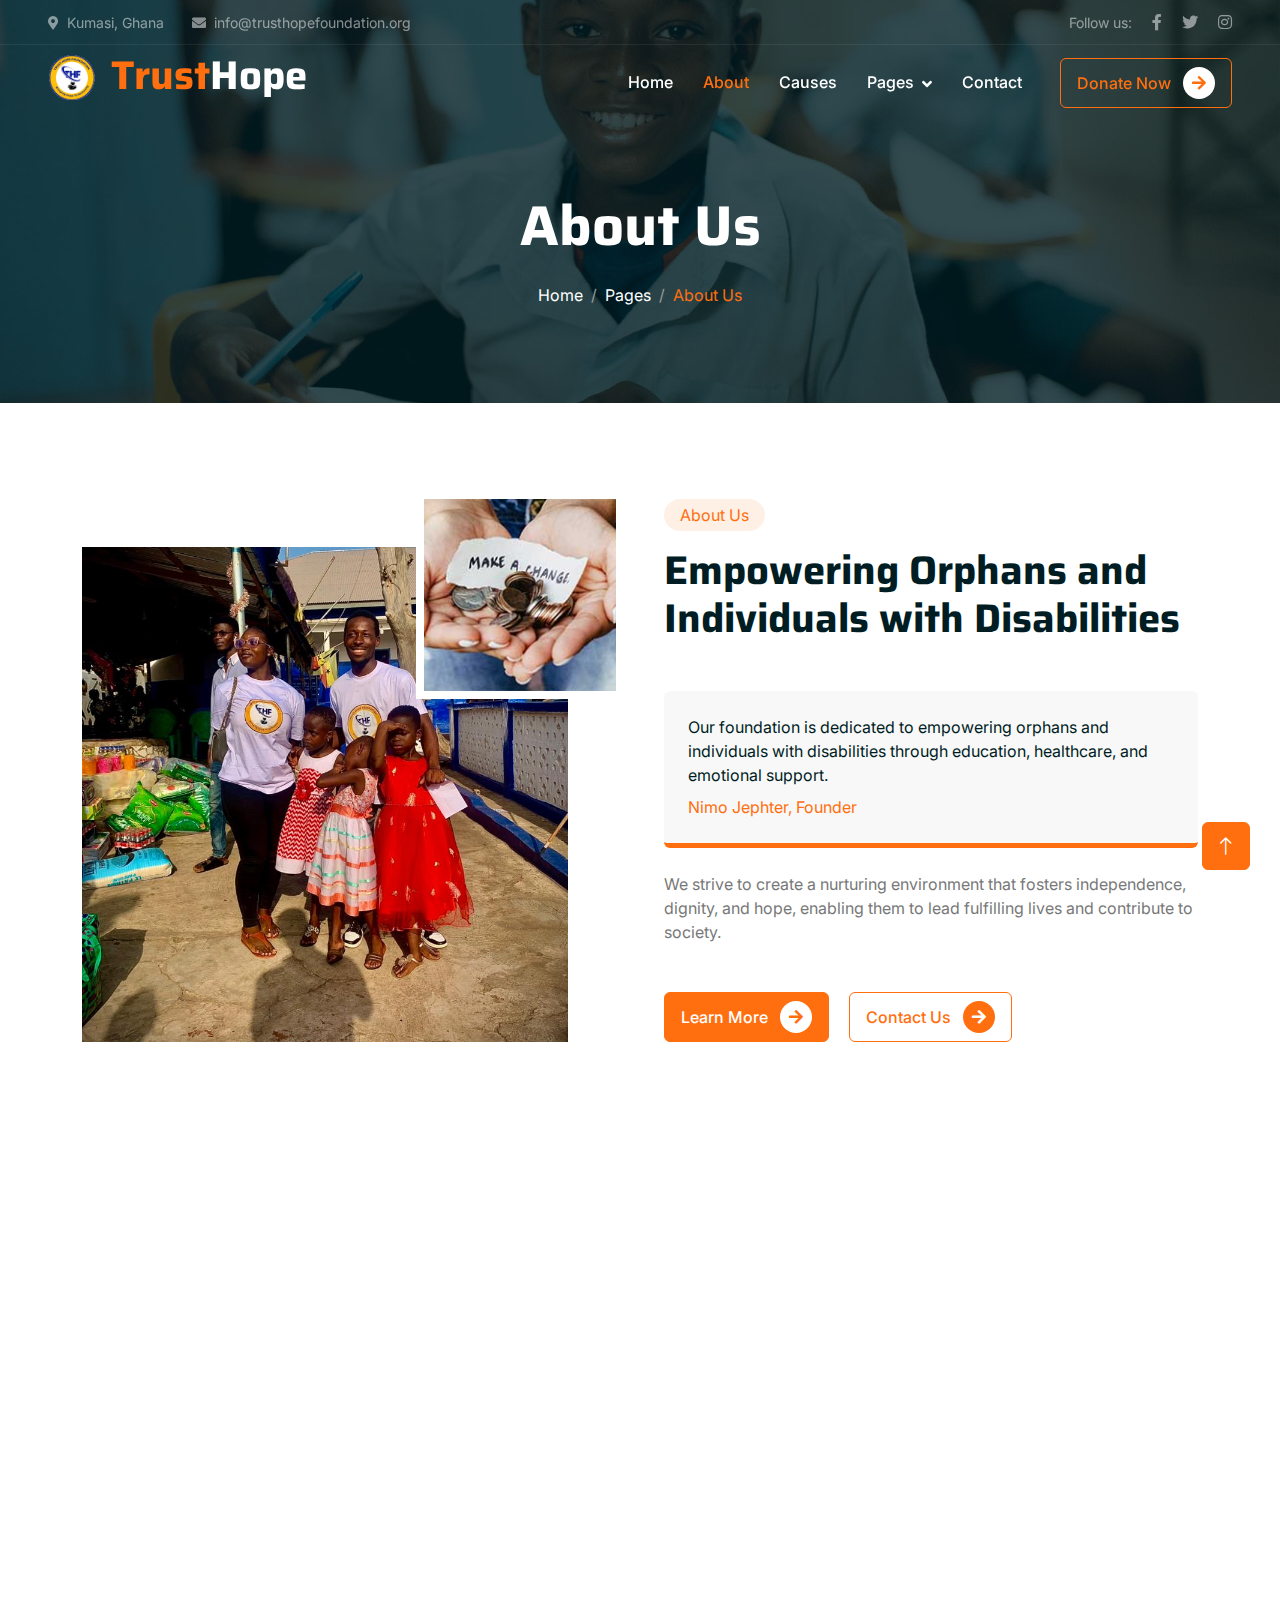
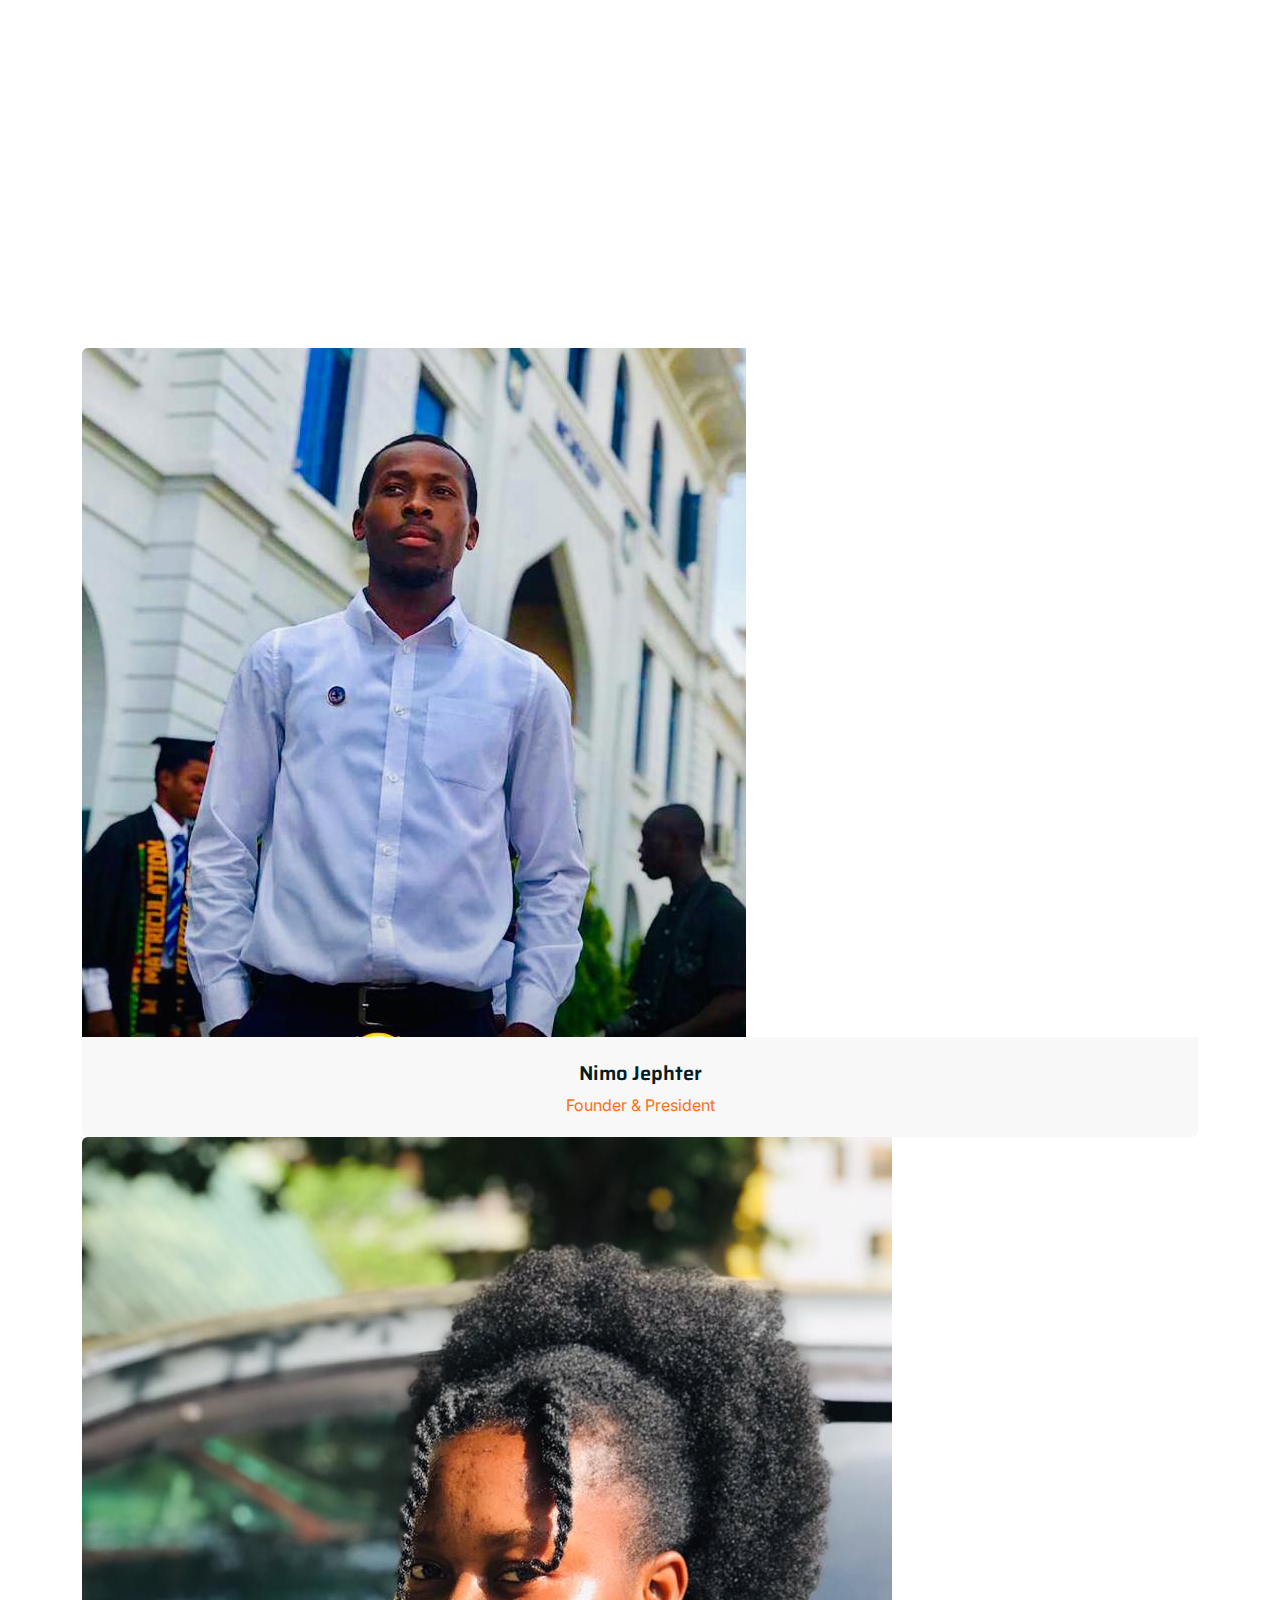
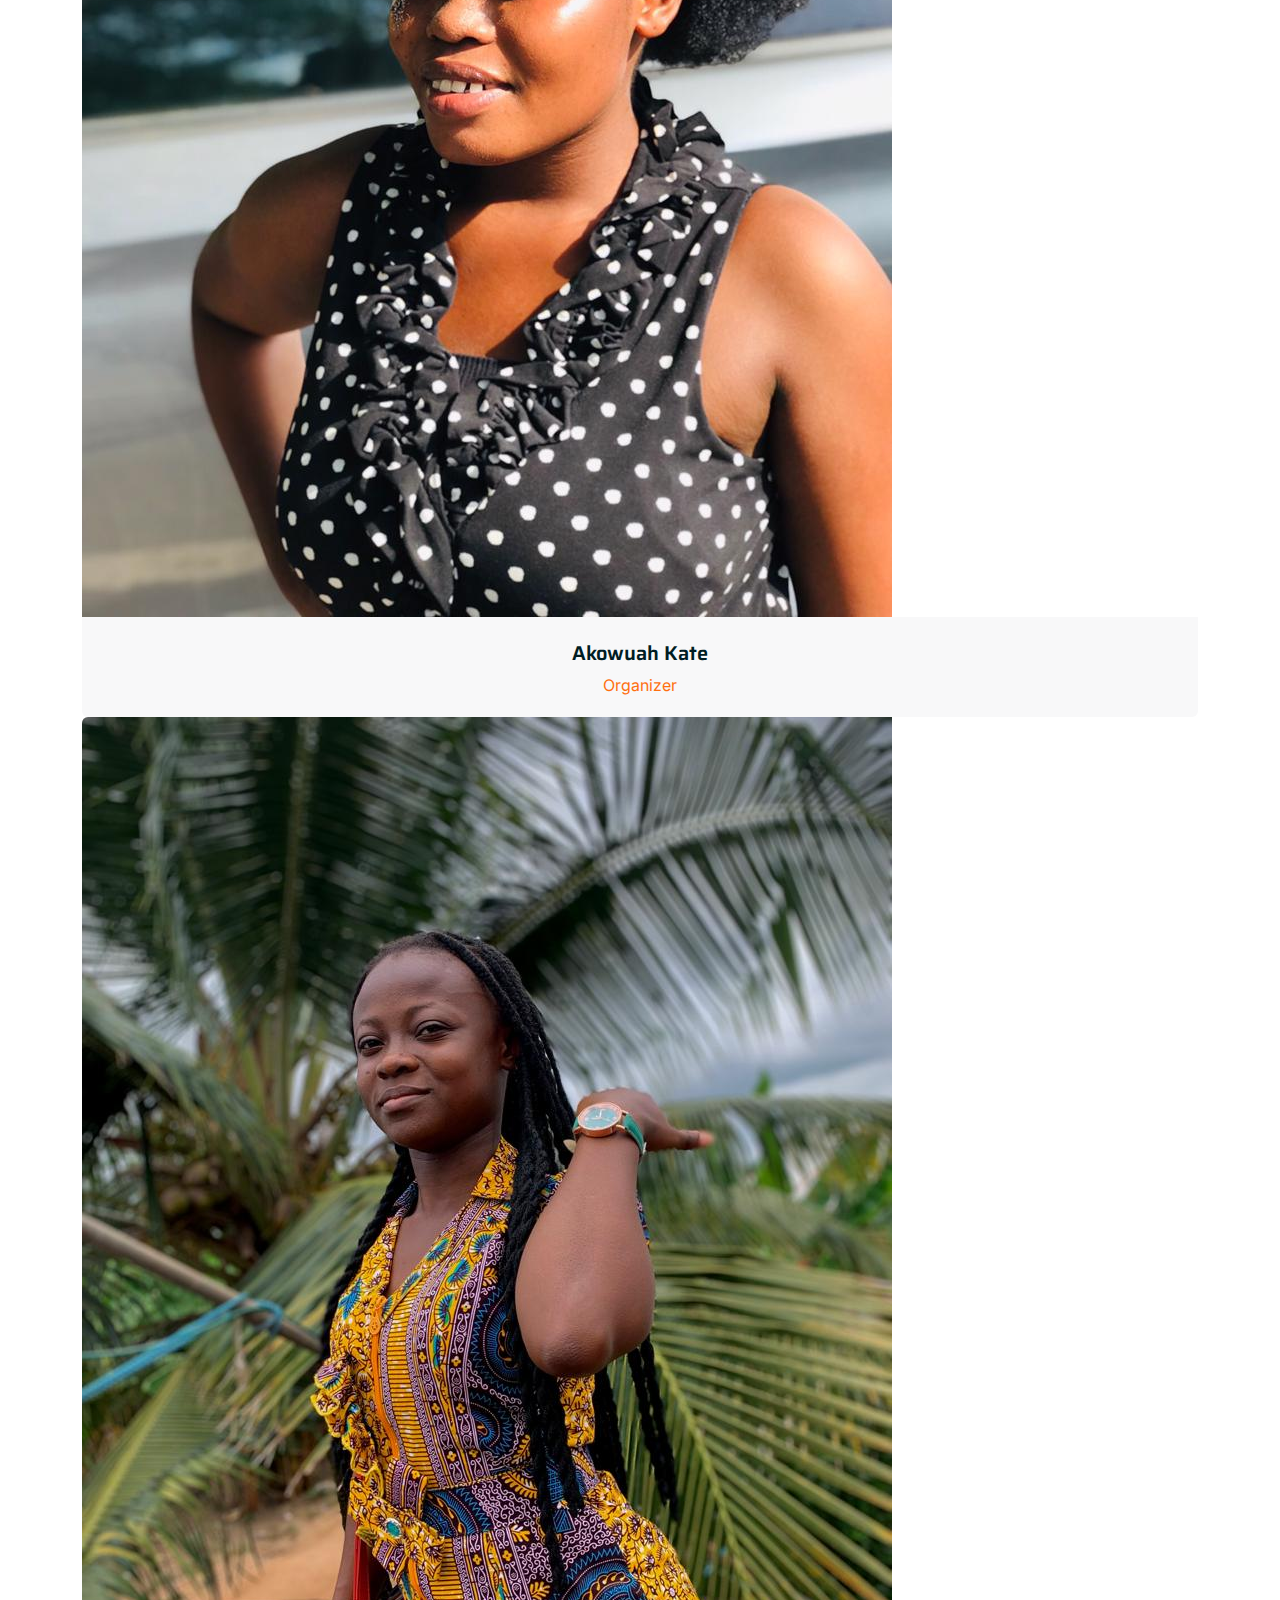
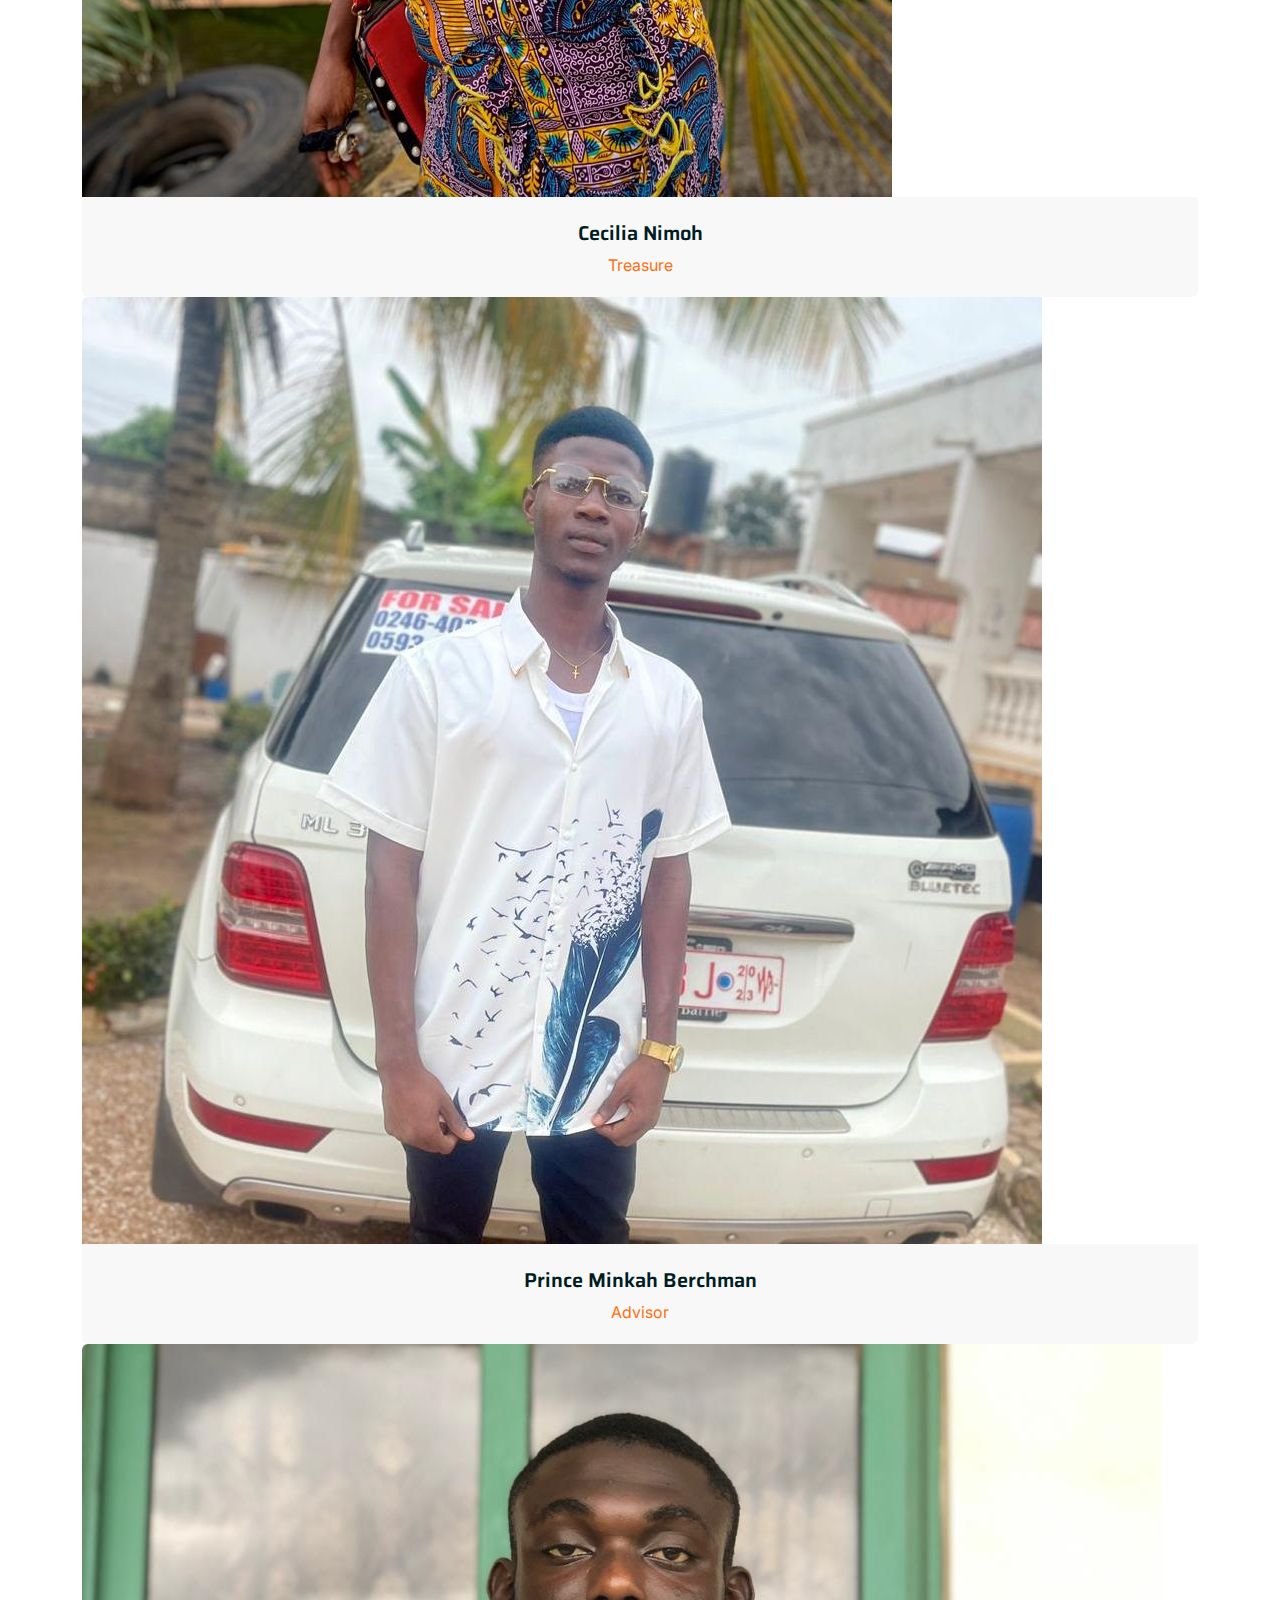
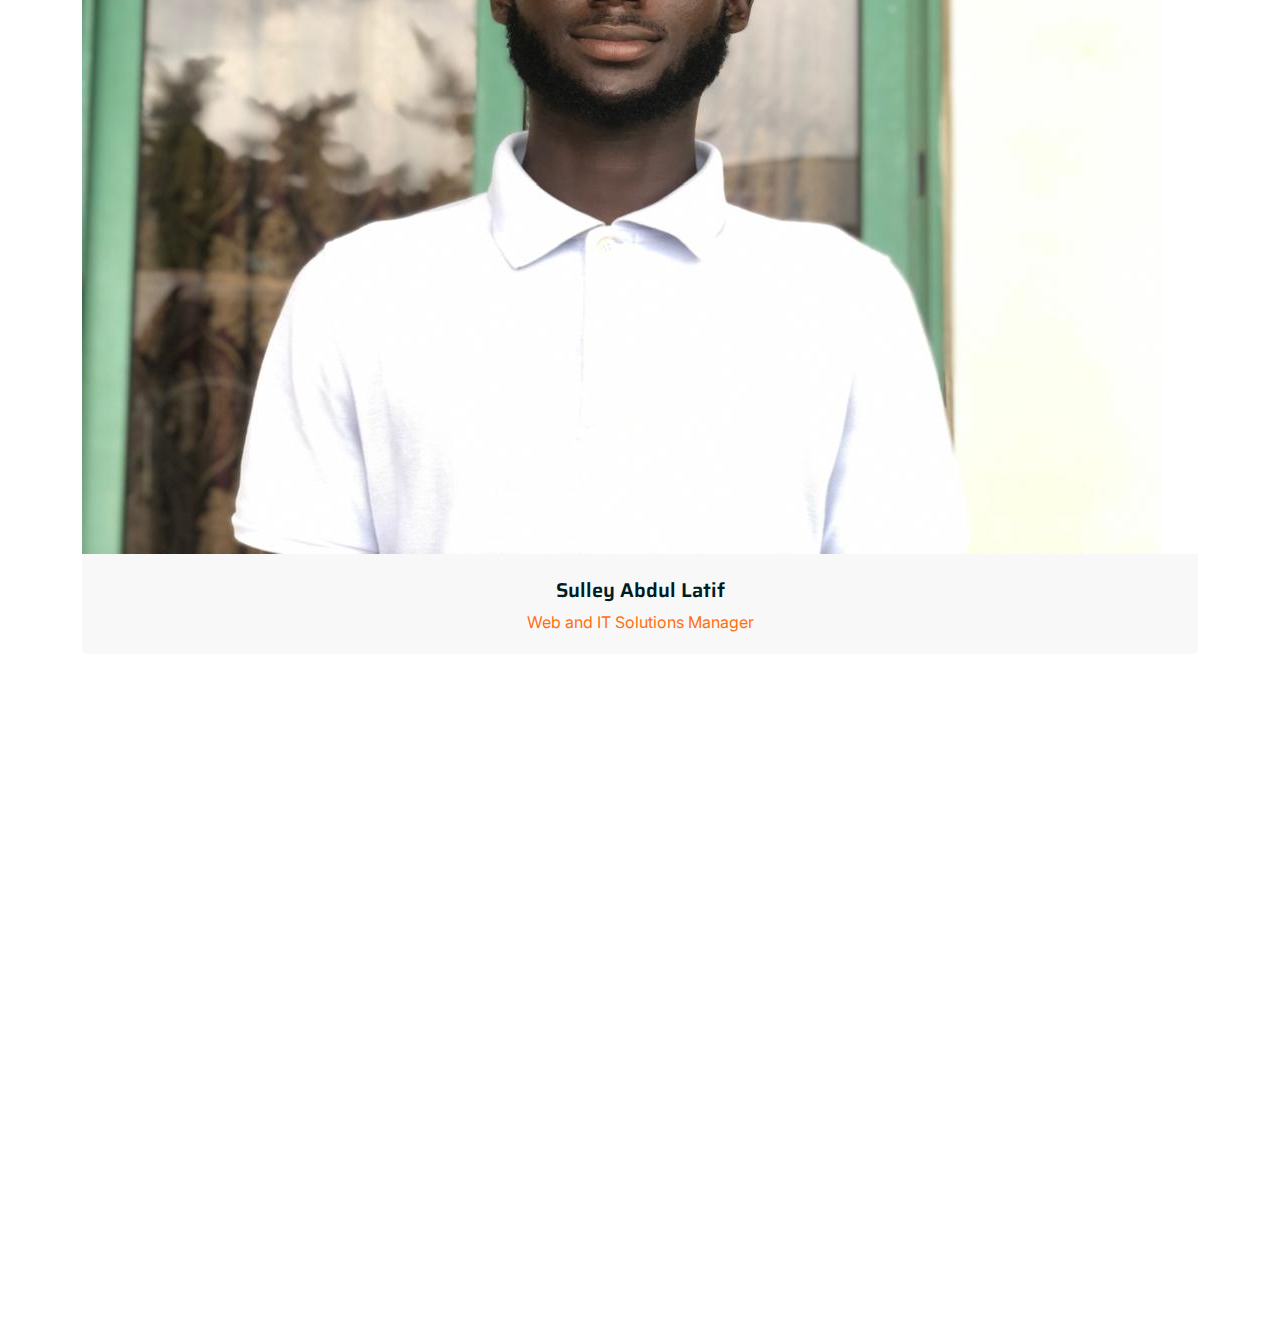
<file: about.html>
<!DOCTYPE html>
<html lang="en">
  <head>
    <meta charset="utf-8" />
    <title>trust-hope-foundation - about</title>
    <meta content="width=device-width, initial-scale=1.0" name="viewport" />
    <meta content="" name="keywords" />
    <meta content="" name="description" />

    <!-- Favicon -->
    <link href="img/favicon.ico" rel="icon" />

    <!-- Google Web Fonts -->
    <link rel="preconnect" href="https://fonts.googleapis.com" />
    <link rel="preconnect" href="https://fonts.gstatic.com" crossorigin />
    <link
      href="https://fonts.googleapis.com/css2?family=Inter:wght@400;500;600&family=Saira:wght@500;600;700&display=swap"
      rel="stylesheet"
    />

    <!-- Icon Font Stylesheet -->
    <link
      href="https://cdnjs.cloudflare.com/ajax/libs/font-awesome/5.10.0/css/all.min.css"
      rel="stylesheet"
    />
    <link
      href="https://cdn.jsdelivr.net/npm/bootstrap-icons@1.4.1/font/bootstrap-icons.css"
      rel="stylesheet"
    />

    <!-- Libraries Stylesheet -->
    <link href="lib/animate/animate.min.css" rel="stylesheet" />
    <link href="lib/owlcarousel/assets/owl.carousel.min.css" rel="stylesheet" />

    <!-- Customized Bootstrap Stylesheet -->
    <link href="css/bootstrap.min.css" rel="stylesheet" />

    <!-- Template Stylesheet -->
    <link href="css/style.css" rel="stylesheet" />
  </head>

  <body>
    <!-- Spinner Start -->
    <div
      id="spinner"
      class="show bg-white position-fixed translate-middle w-100 vh-100 top-50 start-50 d-flex align-items-center justify-content-center"
    >
      <div class="spinner-grow text-primary" role="status"></div>
    </div>
    <!-- Spinner End -->

    <!-- Navbar Start -->
    <div
      class="container-fluid fixed-top px-0 wow fadeIn"
      data-wow-delay="0.1s"
    >
      <div
        class="top-bar text-white-50 row gx-0 align-items-center d-none d-lg-flex"
      >
        <div class="col-lg-6 px-5 text-start">
          <small><i class="fa fa-map-marker-alt me-2"></i>Kumasi, Ghana</small>
          <small class="ms-4"
            ><i class="fa fa-envelope me-2"></i
            >info@trusthopefoundation.org</small
          >
        </div>
        <div class="col-lg-6 px-5 text-end">
          <small>Follow us:</small>
          <a
            class="text-white-50 ms-3"
            href="https://www.facebook.com/share/1SGkAvKVV1/?mibextid=wwXIfr"
            ><i class="fab fa-facebook-f"></i
          ></a>
          <a class="text-white-50 ms-3" href=""
            ><i class="fab fa-twitter"></i
          ></a>
          <!-- <a class="text-white-50 ms-3" href=""><i class="fab fa-linkedin-in"></i></a> -->
          <a
            class="text-white-50 ms-3"
            href="https://www.instagram.com/trusthopefoundation2024/profilecard/?igsh=MWhhNXFrdTQwamg2cQ=="
            ><i class="fab fa-instagram"></i
          ></a>
        </div>
      </div>

      <nav
        class="navbar navbar-expand-lg navbar-dark py-lg-0 px-lg-5 wow fadeIn"
        data-wow-delay="0.1s"
      >
        <a href="index.html" class="navbar-brand ms-4 ms-lg-0">
          <img
            src="img/logo1.png"
            alt="TrustHope Logo"
            style="max-height: 60px; margin-right: 10px; padding-bottom: 12px"
          />
          <h1 class="fw-bold text-primary m-0 d-inline">
            Trust<span class="text-white">Hope</span>
          </h1>
        </a>
        <button
          type="button"
          class="navbar-toggler me-4"
          data-bs-toggle="collapse"
          data-bs-target="#navbarCollapse"
        >
          <span class="navbar-toggler-icon"></span>
        </button>
        <div class="collapse navbar-collapse" id="navbarCollapse">
          <div class="navbar-nav ms-auto p-4 p-lg-0">
            <a href="index.html" class="nav-item nav-link">Home</a>
            <a href="about.html" class="nav-item nav-link active">About</a>
            <a href="causes.html" class="nav-item nav-link">Causes</a>
            <div class="nav-item dropdown">
              <a
                href="#"
                class="nav-link dropdown-toggle"
                data-bs-toggle="dropdown"
                >Pages</a
              >
              <div class="dropdown-menu m-0">
                <a href="service.html" class="dropdown-item">Service</a>
                <a href="donate.html" class="dropdown-item">Donate</a>
                <a href="team.html" class="dropdown-item">Our Team</a>
                <a href="testimonial.html" class="dropdown-item">Testimonial</a>
                <a href="gallery.html" class="dropdown-item">Galary</a>
              </div>
            </div>
            <a href="contact.html" class="nav-item nav-link">Contact</a>
          </div>
          <div class="d-none d-lg-flex ms-2">
            <a class="btn btn-outline-primary py-2 px-3" href="">
              Donate Now
              <div
                class="d-inline-flex btn-sm-square bg-white text-primary rounded-circle ms-2"
              >
                <i class="fa fa-arrow-right"></i>
              </div>
            </a>
          </div>
        </div>
      </nav>
    </div>
    <!-- Navbar End -->

    <!-- Page Header Start -->
    <div
      class="container-fluid page-header mb-5 wow fadeIn"
      data-wow-delay="0.1s"
    >
      <div class="container text-center">
        <h1 class="display-4 text-white animated slideInDown mb-4">About Us</h1>
        <nav aria-label="breadcrumb animated slideInDown">
          <ol class="breadcrumb justify-content-center mb-0">
            <li class="breadcrumb-item">
              <a class="text-white" href="#">Home</a>
            </li>
            <li class="breadcrumb-item">
              <a class="text-white" href="#">Pages</a>
            </li>
            <li class="breadcrumb-item text-primary active" aria-current="page">
              About Us
            </li>
          </ol>
        </nav>
      </div>
    </div>
    <!-- Page Header End -->

    <!-- About Start -->
    <div class="container-xxl py-5">
      <div class="container">
        <div class="row g-5">
          <div class="col-lg-6 wow fadeInUp" data-wow-delay="0.1s">
            <div
              class="position-relative overflow-hidden h-100"
              style="min-height: 400px"
            >
              <img
                class="position-absolute w-100 h-100 pt-5 pe-5"
                src="img/about11.png"
                alt=""
                style="object-fit: cover"
              />
              <img
                class="position-absolute top-0 end-0 bg-white ps-2 pb-2"
                src="img/about-2.jpg"
                alt=""
                style="width: 200px; height: 200px"
              />
            </div>
          </div>
          <div class="col-lg-6 wow fadeInUp" data-wow-delay="0.5s">
            <div class="h-100">
              <div
                class="d-inline-block rounded-pill bg-secondary text-primary py-1 px-3 mb-3"
              >
                About Us
              </div>
              <h1 class="display-6 mb-5">
                Empowering Orphans and Individuals with Disabilities
              </h1>
              <div
                class="bg-light border-bottom border-5 border-primary rounded p-4 mb-4"
              >
                <p class="text-dark mb-2">
                  Our foundation is dedicated to empowering orphans and
                  individuals with disabilities through education, healthcare,
                  and emotional support.
                </p>
                <span class="text-primary">Nimo Jephter, Founder</span>
              </div>
              <p class="mb-5">
                We strive to create a nurturing environment that fosters
                independence, dignity, and hope, enabling them to lead
                fulfilling lives and contribute to society.
              </p>
              <a class="btn btn-primary py-2 px-3 me-3" href="about.html">
                Learn More
                <div
                  class="d-inline-flex btn-sm-square bg-white text-primary rounded-circle ms-2"
                >
                  <i class="fa fa-arrow-right"></i>
                </div>
              </a>
              <a class="btn btn-outline-primary py-2 px-3" href="contact.html">
                Contact Us
                <div
                  class="d-inline-flex btn-sm-square bg-primary text-white rounded-circle ms-2"
                >
                  <i class="fa fa-arrow-right"></i>
                </div>
              </a>
            </div>
          </div>
        </div>
      </div>
    </div>
    <!-- About End -->

    <!-- Service Start -->
    <div class="container-xxl py-5">
      <div class="container">
        <div
          class="text-center mx-auto mb-5 wow fadeInUp"
          data-wow-delay="0.1s"
          style="max-width: 500px"
        >
          <div
            class="d-inline-block rounded-pill bg-secondary text-primary py-1 px-3 mb-3"
          >
            What We Do
          </div>
          <h1 class="display-6 mb-5">Holistic Support for a Brighter Future</h1>
          <p>
            We provide education, vocational training, healthcare, and emotional
            well-being support to empower orphans and individuals with
            disabilities to achieve independence and integrate into society.
          </p>
        </div>
        <div class="row g-4 justify-content-center">
          <div class="col-lg-4 col-md-6 wow fadeInUp" data-wow-delay="0.1s">
            <div class="service-item bg-white text-center rounded p-4">
              <div class="position-relative mb-4">
                <i class="fa fa-book-open fa-2x text-primary"></i>
              </div>
              <h5 class="mb-3">Education</h5>
              <p>
                Providing access to quality education to foster growth and
                development.
              </p>
            </div>
          </div>
          <div class="col-lg-4 col-md-6 wow fadeInUp" data-wow-delay="0.3s">
            <div class="service-item bg-white text-center rounded p-4">
              <div class="position-relative mb-4">
                <i class="fa fa-heartbeat fa-2x text-primary"></i>
              </div>
              <h5 class="mb-3">Healthcare</h5>
              <p>
                Offering healthcare services to ensure physical and mental
                well-being.
              </p>
            </div>
          </div>
          <div class="col-lg-4 col-md-6 wow fadeInUp" data-wow-delay="0.5s">
            <div class="service-item bg-white text-center rounded p-4">
              <div class="position-relative mb-4">
                <i class="fa fa-hand-holding-heart fa-2x text-primary"></i>
              </div>
              <h5 class="mb-3">Emotional Support</h5>
              <p>
                Providing emotional support to help build resilience and
                self-esteem.
              </p>
            </div>
          </div>
        </div>
      </div>
    </div>
    <!-- Service End -->

    <!-- Team Start -->
    <div class="container-xxl py-5">
      <div class="container">
        <div
          class="text-center mx-auto mb-5 wow fadeInUp"
          data-wow-delay="0.1s"
          style="max-width: 500px"
        >
          <div
            class="d-inline-block rounded-pill bg-secondary text-primary py-1 px-3 mb-3"
          >
            Team Members
          </div>
          <h1 class="display-6 mb-5">Let's Meet With Our Ordinary Soldiers</h1>
        </div>
        <div class="team-scroll-container">
          <div class="team-row">
            <div class="team-item position-relative rounded overflow-hidden">
              <div class="overflow-hidden">
                <img class="img-fluid" src="img/mastercard.jpg" alt="" />
              </div>
              <div class="team-text bg-light text-center p-4">
                <h5>Nimo Jephter</h5>
                <p class="text-primary">Founder & President</p>
                <div class="team-social text-center">
                  <a class="btn btn-square" href=""
                    ><i class="fab fa-facebook-f"></i
                  ></a>
                  <a class="btn btn-square" href=""
                    ><i class="fab fa-twitter"></i
                  ></a>
                  <a class="btn btn-square" href=""
                    ><i class="fab fa-instagram"></i
                  ></a>
                </div>
              </div>
            </div>
            <!-- <div class="team-item position-relative rounded overflow-hidden">
              <div class="overflow-hidden">
                <img class="img-fluid" src="img/nimo jesus.JPG" alt="" />
              </div>
              <div class="team-text bg-light text-center p-4">
                <h5>Nimoh Jesus</h5>
                <p class="text-primary">Founder</p>
                <div class="team-social text-center">
                  <a class="btn btn-square" href=""
                    ><i class="fab fa-facebook-f"></i
                  ></a>
                  <a class="btn btn-square" href=""
                    ><i class="fab fa-twitter"></i
                  ></a>
                  <a class="btn btn-square" href=""
                    ><i class="fab fa-instagram"></i
                  ></a>
                </div>
              </div>
            </div> -->
            <div class="team-item position-relative rounded overflow-hidden">
              <div class="overflow-hidden">
                <img class="img-fluid" src="img/kate.jpg" alt="" />
              </div>
              <div class="team-text bg-light text-center p-4">
                <h5>Akowuah Kate</h5>
                <p class="text-primary">Organizer</p>
                <div class="team-social text-center">
                  <a class="btn btn-square" href=""
                    ><i class="fab fa-facebook-f"></i
                  ></a>
                  <a class="btn btn-square" href=""
                    ><i class="fab fa-twitter"></i
                  ></a>
                  <a class="btn btn-square" href=""
                    ><i class="fab fa-instagram"></i
                  ></a>
                </div>
              </div>
            </div>
            <div class="team-item position-relative rounded overflow-hidden">
              <div class="overflow-hidden">
                <img class="img-fluid" src="img/cecelia.jpg" alt="" />
              </div>
              <div class="team-text bg-light text-center p-4">
                <h5>Cecilia Nimoh</h5>
                <p class="text-primary">Treasure</p>
                <div class="team-social text-center">
                  <a class="btn btn-square" href=""
                    ><i class="fab fa-facebook-f"></i
                  ></a>
                  <a class="btn btn-square" href=""
                    ><i class="fab fa-twitter"></i
                  ></a>
                  <a class="btn btn-square" href=""
                    ><i class="fab fa-instagram"></i
                  ></a>
                </div>
              </div>
            </div>
            <div class="team-item position-relative rounded overflow-hidden">
              <div class="overflow-hidden">
                <img class="img-fluid" src="img/prince1.jpg" alt="" />
              </div>
              <div class="team-text bg-light text-center p-4">
                <h5>Prince Minkah Berchman</h5>
                <p class="text-primary">Advisor</p>
                <div class="team-social text-center">
                  <a class="btn btn-square" href=""
                    ><i class="fab fa-facebook-f"></i
                  ></a>
                  <a class="btn btn-square" href=""
                    ><i class="fab fa-twitter"></i
                  ></a>
                  <a class="btn btn-square" href=""
                    ><i class="fab fa-instagram"></i
                  ></a>
                </div>
              </div>
            </div>
            <div class="team-item position-relative rounded overflow-hidden">
              <div class="overflow-hidden">
                <img class="img-fluid" src="img/latifpic.jpg" alt="" />
              </div>
              <div class="team-text bg-light text-center p-4">
                <h5>Sulley Abdul Latif</h5>
                <p class="text-primary">Web and IT Solutions Manager</p>
                <div class="team-social text-center">
                  <a class="btn btn-square" href=""
                    ><i class="fab fa-facebook-f"></i
                  ></a>
                  <a class="btn btn-square" href=""
                    ><i class="fab fa-twitter"></i
                  ></a>
                  <a class="btn btn-square" href=""
                    ><i class="fab fa-instagram"></i
                  ></a>
                </div>
              </div>
            </div>
          </div>
        </div>
      </div>
    </div>
    <!-- Team End -->

    <!-- Footer Start -->
    <div
      class="container-fluid bg-dark text-white-50 footer mt-5 pt-5 wow fadeIn"
      data-wow-delay="0.1s"
    >
      <div class="container py-5">
        <div class="row g-5">
          <div class="col-lg-3 col-md-6">
            <h1 class="fw-bold text-primary mb-4">
              Trust<span class="text-white">Hope</span>
            </h1>
            <p>
              TrustHope Foundation is dedicated to fostering positive change in
              communities by providing essential resources and support for those
              in need. Our mission is to bring people together, empower
              individuals, and build a brighter future for all.
            </p>
            <div class="d-flex pt-2">
              <a class="btn btn-square me-1" href="" target="_blank"
                ><i class="fab fa-twitter"></i
              ></a>
              <a
                class="btn btn-square me-1"
                href="https://www.facebook.com/share/1SGkAvKVV1/?mibextid=wwXIfr"
                target="_blank"
                ><i class="fab fa-facebook-f"></i
              ></a>
              <a
                class="btn btn-square me-1"
                href="https://www.instagram.com/trusthopefoundation2024/profilecard/?igsh=MWhhNXFrdTQwamg2cQ=="
                target="_blank"
                ><i class="fab fa-instagram"></i
              ></a>
              <!-- <a class="btn btn-square me-0" href="" target="_blank"><i class="fab fa-linkedin-in"></i></a> -->
            </div>
          </div>
          <div class="col-lg-3 col-md-6">
            <h5 class="text-light mb-4">Address</h5>
            <p><i class="fa fa-phone-alt me-3"></i>+233 549390989</p>
            <p>
              <i class="fa fa-envelope me-3"></i>info@trusthopefoundation.org
            </p>
          </div>
          <div class="col-lg-3 col-md-6">
            <h5 class="text-light mb-4">Quick Links</h5>
            <a class="btn btn-link" href="about.html">About Us</a>
            <a class="btn btn-link" href="contact.html">Contact Us</a>
            <a class="btn btn-link" href="services.html">Our Services</a>
            <!-- <a class="btn btn-link" href="terms.html">Terms & Conditions</a>
                    <a class="btn btn-link" href="support.html">Support</a> -->
          </div>
          <div class="col-lg-3 col-md-6">
            <h5 class="text-light mb-4">Newsletter</h5>
            <p>
              Stay updated with our latest initiatives and projects by signing
              up for our newsletter.
            </p>
            <div class="position-relative mx-auto" style="max-width: 400px">
              <input
                class="form-control bg-transparent w-100 py-3 ps-4 pe-5"
                type="email"
                placeholder="Your email"
              />
              <button
                type="button"
                class="btn btn-primary py-2 position-absolute top-0 end-0 mt-2 me-2"
              >
                Sign Up
              </button>
            </div>
          </div>
        </div>
      </div>
      <div class="container-fluid copyright">
        <div class="container">
          <div class="row">
            <div class="col-md-6 text-center text-md-start mb-3 mb-md-0">
              &copy;
              <a href="https://www.trusthopefoundation.org"
                >trusthope Foundation</a
              >, All Rights Reserved.
            </div>
          </div>
        </div>
      </div>
    </div>
    <!-- Footer End -->

    <!-- Back to Top -->
    <a href="#" class="btn btn-lg btn-primary btn-lg-square back-to-top"
      ><i class="bi bi-arrow-up"></i
    ></a>

    <!-- JavaScript Libraries -->
    <script src="https://code.jquery.com/jquery-3.4.1.min.js"></script>
    <script src="https://cdn.jsdelivr.net/npm/bootstrap@5.0.0/dist/js/bootstrap.bundle.min.js"></script>
    <script src="lib/wow/wow.min.js"></script>
    <script src="lib/easing/easing.min.js"></script>
    <script src="lib/waypoints/waypoints.min.js"></script>
    <script src="lib/owlcarousel/owl.carousel.min.js"></script>
    <script src="lib/parallax/parallax.min.js"></script>

    <!-- Template Javascript -->
    <script src="js/main.js"></script>
  </body>
</html>
</file>
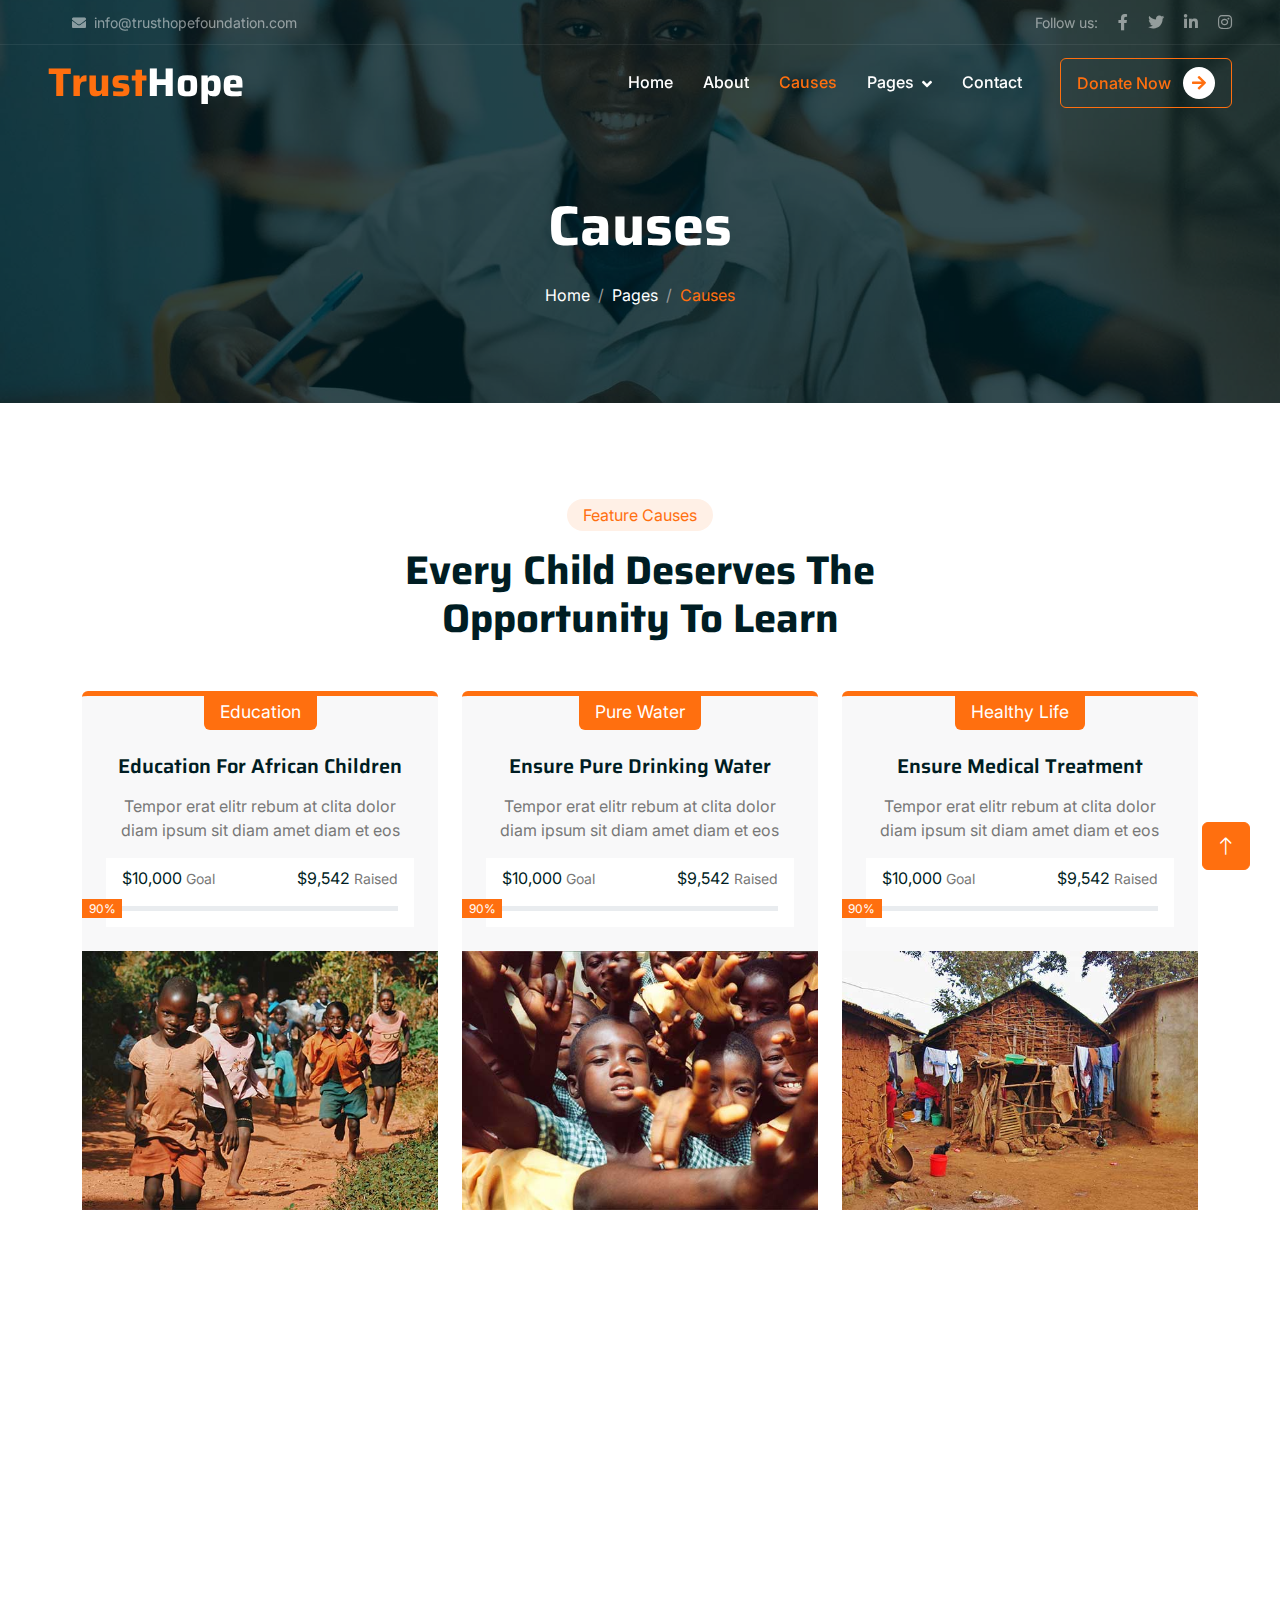
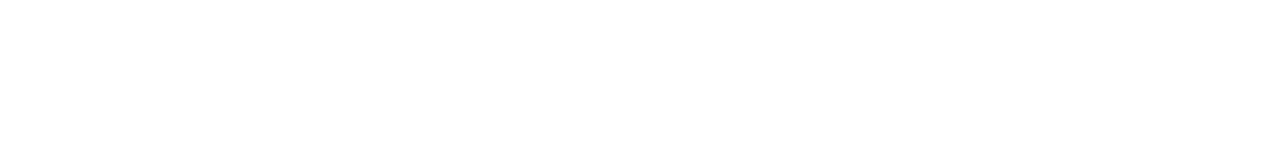
<file: causes.html>
<!DOCTYPE html>
<html lang="en">

<head>
    <meta charset="utf-8">
    <title>trust-hope-foundation - causes</title>
    <meta content="width=device-width, initial-scale=1.0" name="viewport">
    <meta content="" name="keywords">
    <meta content="" name="description">

    <!-- Favicon -->
    <link href="img/favicon.ico" rel="icon">

    <!-- Google Web Fonts -->
    <link rel="preconnect" href="https://fonts.googleapis.com">
    <link rel="preconnect" href="https://fonts.gstatic.com" crossorigin>
    <link
        href="https://fonts.googleapis.com/css2?family=Inter:wght@400;500;600&family=Saira:wght@500;600;700&display=swap"
        rel="stylesheet">

    <!-- Icon Font Stylesheet -->
    <link href="https://cdnjs.cloudflare.com/ajax/libs/font-awesome/5.10.0/css/all.min.css" rel="stylesheet">
    <link href="https://cdn.jsdelivr.net/npm/bootstrap-icons@1.4.1/font/bootstrap-icons.css" rel="stylesheet">

    <!-- Libraries Stylesheet -->
    <link href="lib/animate/animate.min.css" rel="stylesheet">
    <link href="lib/owlcarousel/assets/owl.carousel.min.css" rel="stylesheet">

    <!-- Customized Bootstrap Stylesheet -->
    <link href="css/bootstrap.min.css" rel="stylesheet">

    <!-- Template Stylesheet -->
    <link href="css/style.css" rel="stylesheet">
</head>

<body>
    <!-- Spinner Start -->
    <div id="spinner"
        class="show bg-white position-fixed translate-middle w-100 vh-100 top-50 start-50 d-flex align-items-center justify-content-center">
        <div class="spinner-grow text-primary" role="status"></div>
    </div>
    <!-- Spinner End -->


    <!-- Navbar Start -->
    <div class="container-fluid fixed-top px-0 wow fadeIn" data-wow-delay="0.1s">
        <div class="top-bar text-white-50 row gx-0 align-items-center d-none d-lg-flex">
            <div class="col-lg-6 px-5 text-start">
                <!-- <small><i class="fa fa-map-marker-alt me-2"></i>123 Street, New York, USA</small> -->
                <small class="ms-4"><i class="fa fa-envelope me-2"></i>info@trusthopefoundation.com</small>
            </div>
            <div class="col-lg-6 px-5 text-end">
                <small>Follow us:</small>
                <a class="text-white-50 ms-3" href=""><i class="fab fa-facebook-f"></i></a>
                <a class="text-white-50 ms-3" href=""><i class="fab fa-twitter"></i></a>
                <a class="text-white-50 ms-3" href=""><i class="fab fa-linkedin-in"></i></a>
                <a class="text-white-50 ms-3" href=""><i class="fab fa-instagram"></i></a>
            </div>
        </div>

        <nav class="navbar navbar-expand-lg navbar-dark py-lg-0 px-lg-5 wow fadeIn" data-wow-delay="0.1s">
            <a href="index.html" class="navbar-brand ms-4 ms-lg-0">
                <h1 class="fw-bold text-primary m-0">Trust<span class="text-white">Hope</span></h1>
            </a>
            <button type="button" class="navbar-toggler me-4" data-bs-toggle="collapse"
                data-bs-target="#navbarCollapse">
                <span class="navbar-toggler-icon"></span>
            </button>
            <div class="collapse navbar-collapse" id="navbarCollapse">
                <div class="navbar-nav ms-auto p-4 p-lg-0">
                    <a href="index.html" class="nav-item nav-link">Home</a>
                    <a href="about.html" class="nav-item nav-link">About</a>
                    <a href="causes.html" class="nav-item nav-link active">Causes</a>
                    <div class="nav-item dropdown">
                        <a href="#" class="nav-link dropdown-toggle" data-bs-toggle="dropdown">Pages</a>
                        <div class="dropdown-menu m-0">
                            <a href="service.html" class="dropdown-item">Service</a>
                            <a href="donate.html" class="dropdown-item">Donate</a>
                            <a href="team.html" class="dropdown-item">Our Team</a>
                            <a href="testimonial.html" class="dropdown-item">Testimonial</a>
                            <a href="404.html" class="dropdown-item">Galary</a>
                        </div>
                    </div>
                    <a href="contact.html" class="nav-item nav-link">Contact</a>
                </div>
                <div class="d-none d-lg-flex ms-2">
                    <a class="btn btn-outline-primary py-2 px-3" href="">
                        Donate Now
                        <div class="d-inline-flex btn-sm-square bg-white text-primary rounded-circle ms-2">
                            <i class="fa fa-arrow-right"></i>
                        </div>
                    </a>
                </div>
            </div>
        </nav>
    </div>
    <!-- Navbar End -->


    <!-- Page Header Start -->
    <div class="container-fluid page-header mb-5 wow fadeIn" data-wow-delay="0.1s">
        <div class="container text-center">
            <h1 class="display-4 text-white animated slideInDown mb-4">Causes</h1>
            <nav aria-label="breadcrumb animated slideInDown">
                <ol class="breadcrumb justify-content-center mb-0">
                    <li class="breadcrumb-item"><a class="text-white" href="#">Home</a></li>
                    <li class="breadcrumb-item"><a class="text-white" href="#">Pages</a></li>
                    <li class="breadcrumb-item text-primary active" aria-current="page">Causes</li>
                </ol>
            </nav>
        </div>
    </div>
    <!-- Page Header End -->


    <!-- Causes Start -->
    <div class="container-xxl py-5">
        <div class="container">
            <div class="text-center mx-auto mb-5 wow fadeInUp" data-wow-delay="0.1s" style="max-width: 500px;">
                <div class="d-inline-block rounded-pill bg-secondary text-primary py-1 px-3 mb-3">Feature Causes</div>
                <h1 class="display-6 mb-5">Every Child Deserves The Opportunity To Learn</h1>
            </div>
            <div class="row g-4 justify-content-center">
                <div class="col-lg-4 col-md-6 wow fadeInUp" data-wow-delay="0.1s">
                    <div
                        class="causes-item d-flex flex-column bg-light border-top border-5 border-primary rounded-top overflow-hidden h-100">
                        <div class="text-center p-4 pt-0">
                            <div class="d-inline-block bg-primary text-white rounded-bottom fs-5 pb-1 px-3 mb-4">
                                <small>Education</small>
                            </div>
                            <h5 class="mb-3">Education For African Children</h5>
                            <p>Tempor erat elitr rebum at clita dolor diam ipsum sit diam amet diam et eos</p>
                            <div class="causes-progress bg-white p-3 pt-2">
                                <div class="d-flex justify-content-between">
                                    <p class="text-dark">$10,000 <small class="text-body">Goal</small></p>
                                    <p class="text-dark">$9,542 <small class="text-body">Raised</small></p>
                                </div>
                                <div class="progress">
                                    <div class="progress-bar" role="progressbar" aria-valuenow="90" aria-valuemin="0"
                                        aria-valuemax="100">
                                        <span>90%</span>
                                    </div>
                                </div>
                            </div>
                        </div>
                        <div class="position-relative mt-auto">
                            <img class="img-fluid" src="img/courses-1.jpg" alt="">
                            <div class="causes-overlay">
                                <a class="btn btn-outline-primary" href="">
                                    Read More
                                    <div class="d-inline-flex btn-sm-square bg-primary text-white rounded-circle ms-2">
                                        <i class="fa fa-arrow-right"></i>
                                    </div>
                                </a>
                            </div>
                        </div>
                    </div>
                </div>
                <div class="col-lg-4 col-md-6 wow fadeInUp" data-wow-delay="0.3s">
                    <div
                        class="causes-item d-flex flex-column bg-light border-top border-5 border-primary rounded-top overflow-hidden h-100">
                        <div class="text-center p-4 pt-0">
                            <div class="d-inline-block bg-primary text-white rounded-bottom fs-5 pb-1 px-3 mb-4">
                                <small>Pure Water</small>
                            </div>
                            <h5 class="mb-3">Ensure Pure Drinking Water</h5>
                            <p>Tempor erat elitr rebum at clita dolor diam ipsum sit diam amet diam et eos</p>
                            <div class="causes-progress bg-white p-3 pt-2">
                                <div class="d-flex justify-content-between">
                                    <p class="text-dark">$10,000 <small class="text-body">Goal</small></p>
                                    <p class="text-dark">$9,542 <small class="text-body">Raised</small></p>
                                </div>
                                <div class="progress">
                                    <div class="progress-bar" role="progressbar" aria-valuenow="90" aria-valuemin="0"
                                        aria-valuemax="100">
                                        <span>90%</span>
                                    </div>
                                </div>
                            </div>
                        </div>
                        <div class="position-relative mt-auto">
                            <img class="img-fluid" src="img/courses-2.jpg" alt="">
                            <div class="causes-overlay">
                                <a class="btn btn-outline-primary" href="">
                                    Read More
                                    <div class="d-inline-flex btn-sm-square bg-primary text-white rounded-circle ms-2">
                                        <i class="fa fa-arrow-right"></i>
                                    </div>
                                </a>
                            </div>
                        </div>
                    </div>
                </div>
                <div class="col-lg-4 col-md-6 wow fadeInUp" data-wow-delay="0.5s">
                    <div
                        class="causes-item d-flex flex-column bg-light border-top border-5 border-primary rounded-top overflow-hidden h-100">
                        <div class="text-center p-4 pt-0">
                            <div class="d-inline-block bg-primary text-white rounded-bottom fs-5 pb-1 px-3 mb-4">
                                <small>Healthy Life</small>
                            </div>
                            <h5 class="mb-3">Ensure Medical Treatment</h5>
                            <p>Tempor erat elitr rebum at clita dolor diam ipsum sit diam amet diam et eos</p>
                            <div class="causes-progress bg-white p-3 pt-2">
                                <div class="d-flex justify-content-between">
                                    <p class="text-dark">$10,000 <small class="text-body">Goal</small></p>
                                    <p class="text-dark">$9,542 <small class="text-body">Raised</small></p>
                                </div>
                                <div class="progress">
                                    <div class="progress-bar" role="progressbar" aria-valuenow="90" aria-valuemin="0"
                                        aria-valuemax="100">
                                        <span>90%</span>
                                    </div>
                                </div>
                            </div>
                        </div>
                        <div class="position-relative mt-auto">
                            <img class="img-fluid" src="img/courses-3.jpg" alt="">
                            <div class="causes-overlay">
                                <a class="btn btn-outline-primary" href="">
                                    Read More
                                    <div class="d-inline-flex btn-sm-square bg-primary text-white rounded-circle ms-2">
                                        <i class="fa fa-arrow-right"></i>
                                    </div>
                                </a>
                            </div>
                        </div>
                    </div>
                </div>
            </div>
        </div>
    </div>
    <!-- Causes End -->


    <!-- Footer Start -->
    <div class="container-fluid bg-dark text-white-50 footer mt-5 pt-5 wow fadeIn" data-wow-delay="0.1s">
        <div class="container py-5">
            <div class="row g-5">
                <div class="col-lg-3 col-md-6">
                    <h1 class="fw-bold text-primary mb-4">Chari<span class="text-white">Team</span></h1>
                    <p>Diam dolor diam ipsum sit. Aliqu diam amet diam et eos. Clita erat ipsum et lorem et sit, sed
                        stet lorem sit clita</p>
                    <div class="d-flex pt-2">
                        <a class="btn btn-square me-1" href=""><i class="fab fa-twitter"></i></a>
                        <a class="btn btn-square me-1" href=""><i class="fab fa-facebook-f"></i></a>
                        <a class="btn btn-square me-1" href=""><i class="fab fa-youtube"></i></a>
                        <a class="btn btn-square me-0" href=""><i class="fab fa-linkedin-in"></i></a>
                    </div>
                </div>
                <div class="col-lg-3 col-md-6">
                    <h5 class="text-light mb-4">Address</h5>
                    <p><i class="fa fa-map-marker-alt me-3"></i>123 Street, New York, USA</p>
                    <p><i class="fa fa-phone-alt me-3"></i>+012 345 67890</p>
                    <p><i class="fa fa-envelope me-3"></i>info@example.com</p>
                </div>
                <div class="col-lg-3 col-md-6">
                    <h5 class="text-light mb-4">Quick Links</h5>
                    <a class="btn btn-link" href="">About Us</a>
                    <a class="btn btn-link" href="">Contact Us</a>
                    <a class="btn btn-link" href="">Our Services</a>
                    <a class="btn btn-link" href="">Terms & Condition</a>
                    <a class="btn btn-link" href="">Support</a>
                </div>
                <div class="col-lg-3 col-md-6">
                    <h5 class="text-light mb-4">Newsletter</h5>
                    <p>Dolor amet sit justo amet elitr clita ipsum elitr est.</p>
                    <div class="position-relative mx-auto" style="max-width: 400px;">
                        <input class="form-control bg-transparent w-100 py-3 ps-4 pe-5" type="text"
                            placeholder="Your email">
                        <button type="button"
                            class="btn btn-primary py-2 position-absolute top-0 end-0 mt-2 me-2">SignUp</button>
                    </div>
                </div>
            </div>
        </div>
        <div class="container-fluid copyright">
            <div class="container">
                <div class="row">
                    <div class="col-md-6 text-center text-md-start mb-3 mb-md-0">
                        &copy; <a href="#">trusthopefoundation</a>, All Right Reserved.
                    </div>
                    <div class="col-md-6 text-center text-md-end">
                        <!-- This template is free as long as you keep the footer author’s credit link/attribution link/backlink. If you'd like to use the template without the footer author’s credit link/attribution link/backlink, you can purchase the Credit Removal License from "https://htmlcodex.com/credit-removal". Thank you for your support. -->
                        <span style="color: rgb(24, 23, 23);">Designed By <a href="https://htmlcodex.com"
                                style="color: rgb(20, 20, 20); text-decoration: none;">HTML Codex</a></span>
                    </div>

                </div>
            </div>
        </div>
    </div>
    <!-- Footer End -->


    <!-- Back to Top -->
    <a href="#" class="btn btn-lg btn-primary btn-lg-square back-to-top"><i class="bi bi-arrow-up"></i></a>


    <!-- JavaScript Libraries -->
    <script src="https://code.jquery.com/jquery-3.4.1.min.js"></script>
    <script src="https://cdn.jsdelivr.net/npm/bootstrap@5.0.0/dist/js/bootstrap.bundle.min.js"></script>
    <script src="lib/wow/wow.min.js"></script>
    <script src="lib/easing/easing.min.js"></script>
    <script src="lib/waypoints/waypoints.min.js"></script>
    <script src="lib/owlcarousel/owl.carousel.min.js"></script>
    <script src="lib/parallax/parallax.min.js"></script>

    <!-- Template Javascript -->
    <script src="js/main.js"></script>
</body>

</html>
</file>
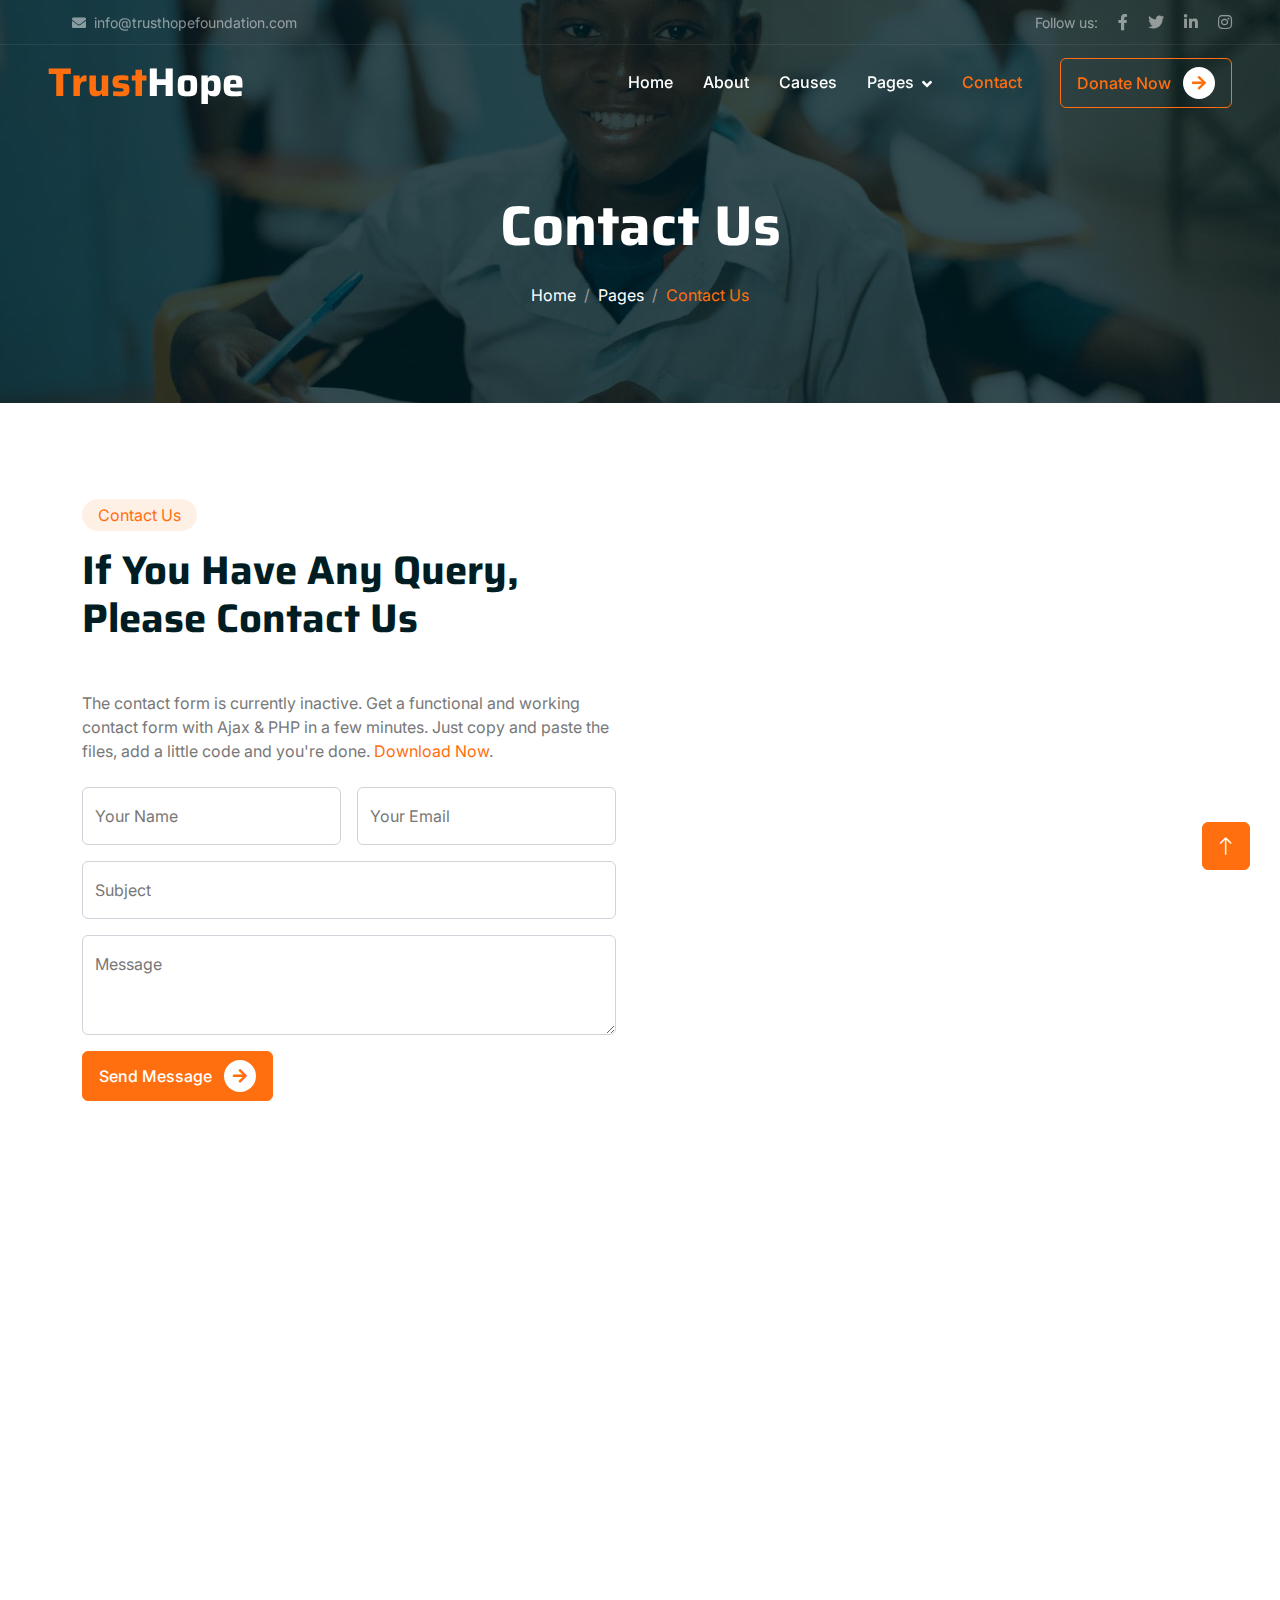
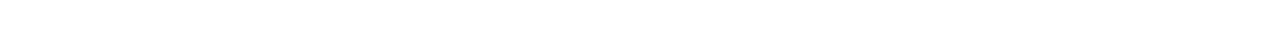
<file: contact.html>
<!DOCTYPE html>
<html lang="en">

<head>
    <meta charset="utf-8">
    <title>trust-hope-foundation - contact</title>
    <meta content="width=device-width, initial-scale=1.0" name="viewport">
    <meta content="" name="keywords">
    <meta content="" name="description">

    <!-- Favicon -->
    <link href="img/favicon.ico" rel="icon">

    <!-- Google Web Fonts -->
    <link rel="preconnect" href="https://fonts.googleapis.com">
    <link rel="preconnect" href="https://fonts.gstatic.com" crossorigin>
    <link
        href="https://fonts.googleapis.com/css2?family=Inter:wght@400;500;600&family=Saira:wght@500;600;700&display=swap"
        rel="stylesheet">

    <!-- Icon Font Stylesheet -->
    <link href="https://cdnjs.cloudflare.com/ajax/libs/font-awesome/5.10.0/css/all.min.css" rel="stylesheet">
    <link href="https://cdn.jsdelivr.net/npm/bootstrap-icons@1.4.1/font/bootstrap-icons.css" rel="stylesheet">

    <!-- Libraries Stylesheet -->
    <link href="lib/animate/animate.min.css" rel="stylesheet">
    <link href="lib/owlcarousel/assets/owl.carousel.min.css" rel="stylesheet">

    <!-- Customized Bootstrap Stylesheet -->
    <link href="css/bootstrap.min.css" rel="stylesheet">

    <!-- Template Stylesheet -->
    <link href="css/style.css" rel="stylesheet">
</head>

<body>
    <!-- Spinner Start -->
    <div id="spinner"
        class="show bg-white position-fixed translate-middle w-100 vh-100 top-50 start-50 d-flex align-items-center justify-content-center">
        <div class="spinner-grow text-primary" role="status"></div>
    </div>
    <!-- Spinner End -->


    <!-- Navbar Start -->
    <div class="container-fluid fixed-top px-0 wow fadeIn" data-wow-delay="0.1s">
        <div class="top-bar text-white-50 row gx-0 align-items-center d-none d-lg-flex">
            <div class="col-lg-6 px-5 text-start">
                <!-- <small><i class="fa fa-map-marker-alt me-2"></i>123 Street, New York, USA</small> -->
                <small class="ms-4"><i class="fa fa-envelope me-2"></i>info@trusthopefoundation.com</small>
            </div>
            <div class="col-lg-6 px-5 text-end">
                <small>Follow us:</small>
                <a class="text-white-50 ms-3" href=""><i class="fab fa-facebook-f"></i></a>
                <a class="text-white-50 ms-3" href=""><i class="fab fa-twitter"></i></a>
                <a class="text-white-50 ms-3" href=""><i class="fab fa-linkedin-in"></i></a>
                <a class="text-white-50 ms-3" href=""><i class="fab fa-instagram"></i></a>
            </div>
        </div>

        <nav class="navbar navbar-expand-lg navbar-dark py-lg-0 px-lg-5 wow fadeIn" data-wow-delay="0.1s">
            <a href="index.html" class="navbar-brand ms-4 ms-lg-0">
                <h1 class="fw-bold text-primary m-0">Trust<span class="text-white">Hope</span></h1>
            </a>
            <button type="button" class="navbar-toggler me-4" data-bs-toggle="collapse"
                data-bs-target="#navbarCollapse">
                <span class="navbar-toggler-icon"></span>
            </button>
            <div class="collapse navbar-collapse" id="navbarCollapse">
                <div class="navbar-nav ms-auto p-4 p-lg-0">
                    <a href="index.html" class="nav-item nav-link">Home</a>
                    <a href="about.html" class="nav-item nav-link">About</a>
                    <a href="causes.html" class="nav-item nav-link">Causes</a>
                    <div class="nav-item dropdown">
                        <a href="#" class="nav-link dropdown-toggle" data-bs-toggle="dropdown">Pages</a>
                        <div class="dropdown-menu m-0">
                            <a href="service.html" class="dropdown-item">Service</a>
                            <a href="donate.html" class="dropdown-item">Donate</a>
                            <a href="team.html" class="dropdown-item">Our Team</a>
                            <a href="testimonial.html" class="dropdown-item">Testimonial</a>
                            <a href="404.html" class="dropdown-item">Galary</a>
                        </div>
                    </div>
                    <a href="contact.html" class="nav-item nav-link active">Contact</a>
                </div>
                <div class="d-none d-lg-flex ms-2">
                    <a class="btn btn-outline-primary py-2 px-3" href="">
                        Donate Now
                        <div class="d-inline-flex btn-sm-square bg-white text-primary rounded-circle ms-2">
                            <i class="fa fa-arrow-right"></i>
                        </div>
                    </a>
                </div>
            </div>
        </nav>
    </div>
    <!-- Navbar End -->


    <!-- Page Header Start -->
    <div class="container-fluid page-header mb-5 wow fadeIn" data-wow-delay="0.1s">
        <div class="container text-center">
            <h1 class="display-4 text-white animated slideInDown mb-4">Contact Us</h1>
            <nav aria-label="breadcrumb animated slideInDown">
                <ol class="breadcrumb justify-content-center mb-0">
                    <li class="breadcrumb-item"><a class="text-white" href="#">Home</a></li>
                    <li class="breadcrumb-item"><a class="text-white" href="#">Pages</a></li>
                    <li class="breadcrumb-item text-primary active" aria-current="page">Contact Us</li>
                </ol>
            </nav>
        </div>
    </div>
    <!-- Page Header End -->


    <!-- Contact Start -->
    <div class="container-xxl py-5">
        <div class="container">
            <div class="row g-5">
                <div class="col-lg-6 wow fadeIn" data-wow-delay="0.1s">
                    <div class="d-inline-block rounded-pill bg-secondary text-primary py-1 px-3 mb-3">Contact Us</div>
                    <h1 class="display-6 mb-5">If You Have Any Query, Please Contact Us</h1>
                    <p class="mb-4">The contact form is currently inactive. Get a functional and working contact form
                        with Ajax & PHP in a few minutes. Just copy and paste the files, add a little code and you're
                        done. <a href="https://htmlcodex.com/contact-form">Download Now</a>.</p>
                    <form>
                        <div class="row g-3">
                            <div class="col-md-6">
                                <div class="form-floating">
                                    <input type="text" class="form-control" id="name" placeholder="Your Name">
                                    <label for="name">Your Name</label>
                                </div>
                            </div>
                            <div class="col-md-6">
                                <div class="form-floating">
                                    <input type="email" class="form-control" id="email" placeholder="Your Email">
                                    <label for="email">Your Email</label>
                                </div>
                            </div>
                            <div class="col-12">
                                <div class="form-floating">
                                    <input type="text" class="form-control" id="subject" placeholder="Subject">
                                    <label for="subject">Subject</label>
                                </div>
                            </div>
                            <div class="col-12">
                                <div class="form-floating">
                                    <textarea class="form-control" placeholder="Leave a message here" id="message"
                                        style="height: 100px"></textarea>
                                    <label for="message">Message</label>
                                </div>
                            </div>
                            <div class="col-12">
                                <button class="btn btn-primary py-2 px-3 me-3">
                                    Send Message
                                    <div class="d-inline-flex btn-sm-square bg-white text-primary rounded-circle ms-2">
                                        <i class="fa fa-arrow-right"></i>
                                    </div>
                                </button>
                            </div>
                        </div>
                    </form>
                </div>
                <div class="col-lg-6 wow fadeIn" data-wow-delay="0.5s" style="min-height: 450px;">
                    <div class="position-relative rounded overflow-hidden h-100">
                        <iframe class="position-relative w-100 h-100"
                            src="https://www.google.com/maps/embed?pb=!1m18!1m12!1m3!1d3001156.4288297426!2d-78.01371936852176!3d42.72876761954724!2m3!1f0!2f0!3f0!3m2!1i1024!2i768!4f13.1!3m3!1m2!1s0x4ccc4bf0f123a5a9%3A0xddcfc6c1de189567!2sNew%20York%2C%20USA!5e0!3m2!1sen!2sbd!4v1603794290143!5m2!1sen!2sbd"
                            frameborder="0" style="min-height: 450px; border:0;" allowfullscreen="" aria-hidden="false"
                            tabindex="0"></iframe>
                    </div>
                </div>
            </div>
        </div>
    </div>
    <!-- Contact End -->


    <!-- Footer Start -->
    <div class="container-fluid bg-dark text-white-50 footer mt-5 pt-5 wow fadeIn" data-wow-delay="0.1s">
        <div class="container py-5">
            <div class="row g-5">
                <div class="col-lg-3 col-md-6">
                    <h1 class="fw-bold text-primary mb-4">Chari<span class="text-white">Team</span></h1>
                    <p>Diam dolor diam ipsum sit. Aliqu diam amet diam et eos. Clita erat ipsum et lorem et sit, sed
                        stet lorem sit clita</p>
                    <div class="d-flex pt-2">
                        <a class="btn btn-square me-1" href=""><i class="fab fa-twitter"></i></a>
                        <a class="btn btn-square me-1" href=""><i class="fab fa-facebook-f"></i></a>
                        <a class="btn btn-square me-1" href=""><i class="fab fa-youtube"></i></a>
                        <a class="btn btn-square me-0" href=""><i class="fab fa-linkedin-in"></i></a>
                    </div>
                </div>
                <div class="col-lg-3 col-md-6">
                    <h5 class="text-light mb-4">Address</h5>
                    <p><i class="fa fa-map-marker-alt me-3"></i>123 Street, New York, USA</p>
                    <p><i class="fa fa-phone-alt me-3"></i>+012 345 67890</p>
                    <p><i class="fa fa-envelope me-3"></i>info@example.com</p>
                </div>
                <div class="col-lg-3 col-md-6">
                    <h5 class="text-light mb-4">Quick Links</h5>
                    <a class="btn btn-link" href="">About Us</a>
                    <a class="btn btn-link" href="">Contact Us</a>
                    <a class="btn btn-link" href="">Our Services</a>
                    <a class="btn btn-link" href="">Terms & Condition</a>
                    <a class="btn btn-link" href="">Support</a>
                </div>
                <div class="col-lg-3 col-md-6">
                    <h5 class="text-light mb-4">Newsletter</h5>
                    <p>Dolor amet sit justo amet elitr clita ipsum elitr est.</p>
                    <div class="position-relative mx-auto" style="max-width: 400px;">
                        <input class="form-control bg-transparent w-100 py-3 ps-4 pe-5" type="text"
                            placeholder="Your email">
                        <button type="button"
                            class="btn btn-primary py-2 position-absolute top-0 end-0 mt-2 me-2">SignUp</button>
                    </div>
                </div>
            </div>
        </div>
        <div class="container-fluid copyright">
            <div class="container">
                <div class="row">
                    <div class="col-md-6 text-center text-md-start mb-3 mb-md-0">
                        &copy; <a href="#">trusthopefoundation</a>, All Right Reserved.
                    </div>
                    <div class="col-md-6 text-center text-md-end">
                        <!-- This template is free as long as you keep the footer author’s credit link/attribution link/backlink. If you'd like to use the template without the footer author’s credit link/attribution link/backlink, you can purchase the Credit Removal License from "https://htmlcodex.com/credit-removal". Thank you for your support. -->
                        <span style="color: rgb(24, 23, 23);">Designed By <a href="https://htmlcodex.com"
                                style="color: rgb(20, 20, 20); text-decoration: none;">HTML Codex</a></span>
                    </div>

                </div>
            </div>
        </div>
    </div>
    <!-- Footer End -->


    <!-- Back to Top -->
    <a href="#" class="btn btn-lg btn-primary btn-lg-square back-to-top"><i class="bi bi-arrow-up"></i></a>


    <!-- JavaScript Libraries -->
    <script src="https://code.jquery.com/jquery-3.4.1.min.js"></script>
    <script src="https://cdn.jsdelivr.net/npm/bootstrap@5.0.0/dist/js/bootstrap.bundle.min.js"></script>
    <script src="lib/wow/wow.min.js"></script>
    <script src="lib/easing/easing.min.js"></script>
    <script src="lib/waypoints/waypoints.min.js"></script>
    <script src="lib/owlcarousel/owl.carousel.min.js"></script>
    <script src="lib/parallax/parallax.min.js"></script>

    <!-- Template Javascript -->
    <script src="js/main.js"></script>
</body>

</html>
</file>
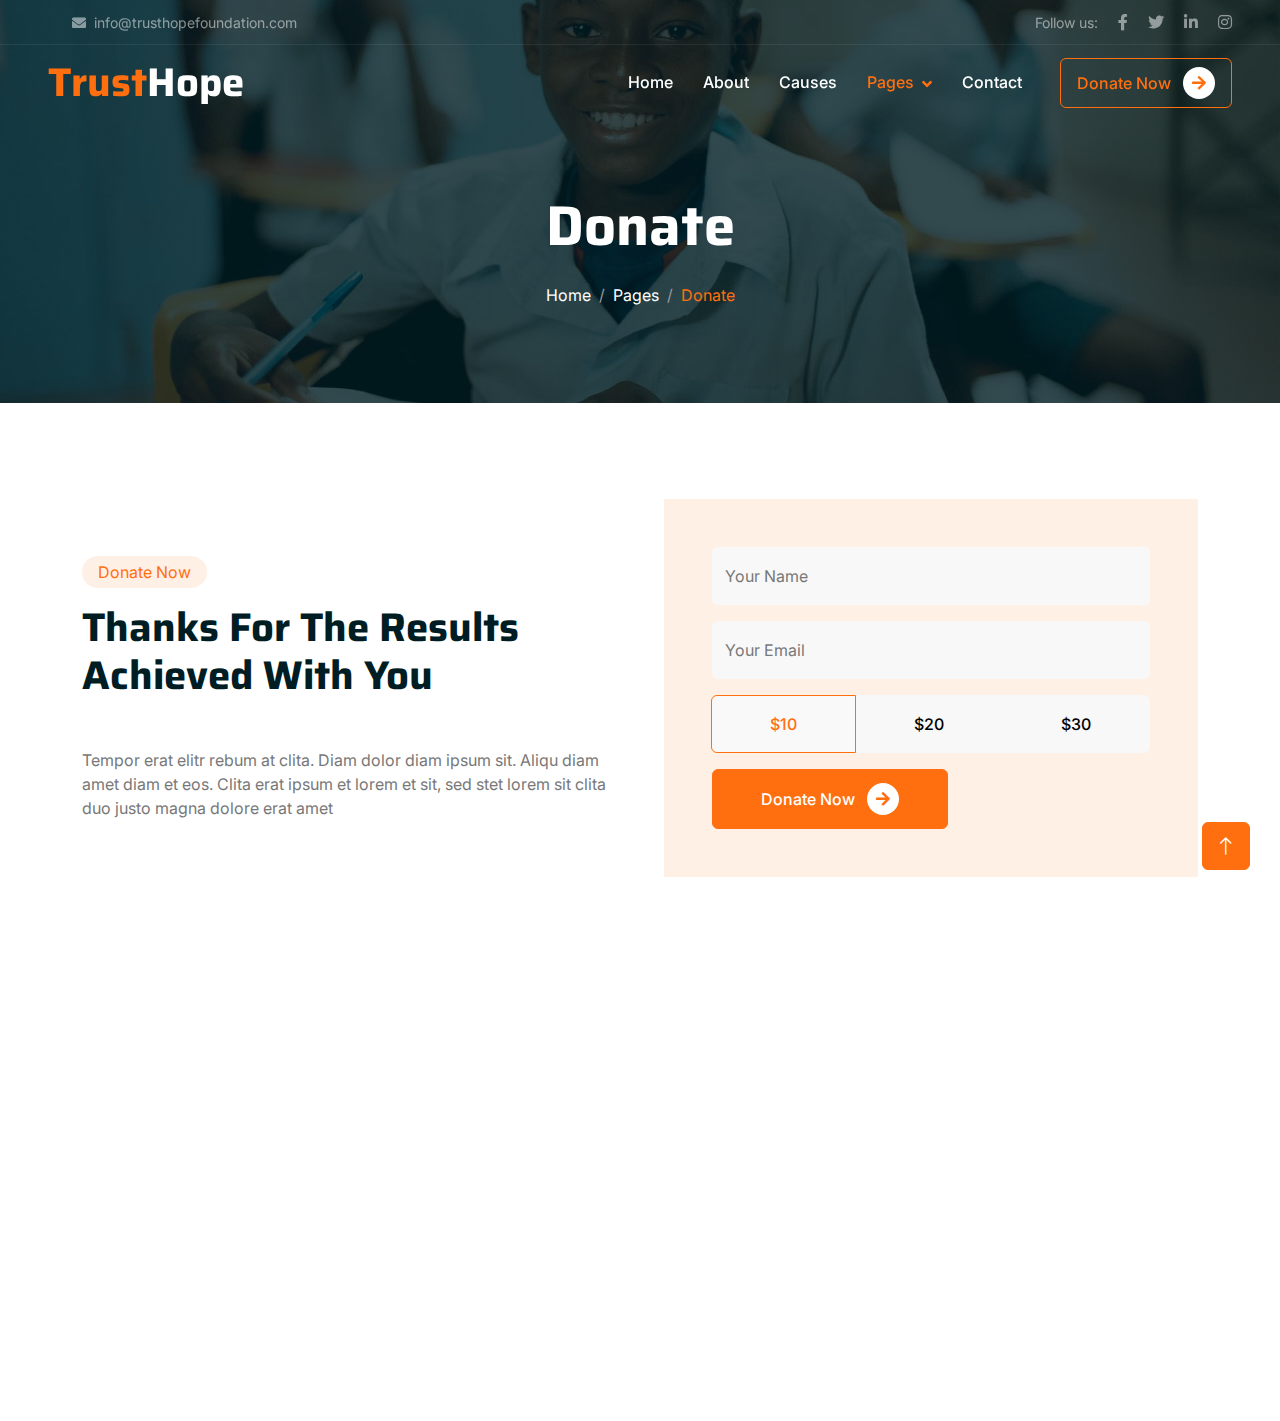
<file: donate.html>
<!DOCTYPE html>
<html lang="en">

<head>
    <meta charset="utf-8">
    <title>trust-hope-foundation - Donate</title>
    <meta content="width=device-width, initial-scale=1.0" name="viewport">
    <meta content="" name="keywords">
    <meta content="" name="description">

    <!-- Favicon -->
    <link href="img/favicon.ico" rel="icon">

    <!-- Google Web Fonts -->
    <link rel="preconnect" href="https://fonts.googleapis.com">
    <link rel="preconnect" href="https://fonts.gstatic.com" crossorigin>
    <link
        href="https://fonts.googleapis.com/css2?family=Inter:wght@400;500;600&family=Saira:wght@500;600;700&display=swap"
        rel="stylesheet">

    <!-- Icon Font Stylesheet -->
    <link href="https://cdnjs.cloudflare.com/ajax/libs/font-awesome/5.10.0/css/all.min.css" rel="stylesheet">
    <link href="https://cdn.jsdelivr.net/npm/bootstrap-icons@1.4.1/font/bootstrap-icons.css" rel="stylesheet">

    <!-- Libraries Stylesheet -->
    <link href="lib/animate/animate.min.css" rel="stylesheet">
    <link href="lib/owlcarousel/assets/owl.carousel.min.css" rel="stylesheet">

    <!-- Customized Bootstrap Stylesheet -->
    <link href="css/bootstrap.min.css" rel="stylesheet">

    <!-- Template Stylesheet -->
    <link href="css/style.css" rel="stylesheet">
</head>

<body>
    <!-- Spinner Start -->
    <div id="spinner"
        class="show bg-white position-fixed translate-middle w-100 vh-100 top-50 start-50 d-flex align-items-center justify-content-center">
        <div class="spinner-grow text-primary" role="status"></div>
    </div>
    <!-- Spinner End -->


    <!-- Navbar Start -->
    <div class="container-fluid fixed-top px-0 wow fadeIn" data-wow-delay="0.1s">
        <div class="top-bar text-white-50 row gx-0 align-items-center d-none d-lg-flex">
            <div class="col-lg-6 px-5 text-start">
                <!-- <small><i class="fa fa-map-marker-alt me-2"></i>123 Street, New York, USA</small> -->
                <small class="ms-4"><i class="fa fa-envelope me-2"></i>info@trusthopefoundation.com</small>
            </div>
            <div class="col-lg-6 px-5 text-end">
                <small>Follow us:</small>
                <a class="text-white-50 ms-3" href=""><i class="fab fa-facebook-f"></i></a>
                <a class="text-white-50 ms-3" href=""><i class="fab fa-twitter"></i></a>
                <a class="text-white-50 ms-3" href=""><i class="fab fa-linkedin-in"></i></a>
                <a class="text-white-50 ms-3" href=""><i class="fab fa-instagram"></i></a>
            </div>
        </div>

        <nav class="navbar navbar-expand-lg navbar-dark py-lg-0 px-lg-5 wow fadeIn" data-wow-delay="0.1s">
            <a href="index.html" class="navbar-brand ms-4 ms-lg-0">
                <h1 class="fw-bold text-primary m-0">Trust<span class="text-white">Hope</span></h1>
            </a>
            <button type="button" class="navbar-toggler me-4" data-bs-toggle="collapse"
                data-bs-target="#navbarCollapse">
                <span class="navbar-toggler-icon"></span>
            </button>
            <div class="collapse navbar-collapse" id="navbarCollapse">
                <div class="navbar-nav ms-auto p-4 p-lg-0">
                    <a href="index.html" class="nav-item nav-link">Home</a>
                    <a href="about.html" class="nav-item nav-link">About</a>
                    <a href="causes.html" class="nav-item nav-link">Causes</a>
                    <div class="nav-item dropdown">
                        <a href="#" class="nav-link dropdown-toggle active" data-bs-toggle="dropdown">Pages</a>
                        <div class="dropdown-menu m-0">
                            <a href="service.html" class="dropdown-item">Service</a>
                            <a href="donate.html" class="dropdown-item active">Donate</a>
                            <a href="team.html" class="dropdown-item">Our Team</a>
                            <a href="testimonial.html" class="dropdown-item">Testimonial</a>
                            <a href="404.html" class="dropdown-item">Galary</a>
                        </div>
                    </div>
                    <a href="contact.html" class="nav-item nav-link">Contact</a>
                </div>
                <div class="d-none d-lg-flex ms-2">
                    <a class="btn btn-outline-primary py-2 px-3" href="">
                        Donate Now
                        <div class="d-inline-flex btn-sm-square bg-white text-primary rounded-circle ms-2">
                            <i class="fa fa-arrow-right"></i>
                        </div>
                    </a>
                </div>
            </div>
        </nav>
    </div>
    <!-- Navbar End -->


    <!-- Page Header Start -->
    <div class="container-fluid page-header mb-5 wow fadeIn" data-wow-delay="0.1s">
        <div class="container text-center">
            <h1 class="display-4 text-white animated slideInDown mb-4">Donate</h1>
            <nav aria-label="breadcrumb animated slideInDown">
                <ol class="breadcrumb justify-content-center mb-0">
                    <li class="breadcrumb-item"><a class="text-white" href="#">Home</a></li>
                    <li class="breadcrumb-item"><a class="text-white" href="#">Pages</a></li>
                    <li class="breadcrumb-item text-primary active" aria-current="page">Donate</li>
                </ol>
            </nav>
        </div>
    </div>
    <!-- Page Header End -->


    <!-- Donate Start -->
    <div class="container-fluid py-5">
        <div class="container">
            <div class="row g-5 align-items-center">
                <div class="col-lg-6 wow fadeIn" data-wow-delay="0.1s">
                    <div class="d-inline-block rounded-pill bg-secondary text-primary py-1 px-3 mb-3">Donate Now</div>
                    <h1 class="display-6 mb-5">Thanks For The Results Achieved With You</h1>
                    <p class="mb-0">Tempor erat elitr rebum at clita. Diam dolor diam ipsum sit. Aliqu diam amet diam et
                        eos. Clita erat ipsum et lorem et sit, sed stet lorem sit clita duo justo magna dolore erat amet
                    </p>
                </div>
                <div class="col-lg-6 wow fadeIn" data-wow-delay="0.5s">
                    <div class="h-100 bg-secondary p-5">
                        <form>
                            <div class="row g-3">
                                <div class="col-12">
                                    <div class="form-floating">
                                        <input type="text" class="form-control bg-light border-0" id="name"
                                            placeholder="Your Name">
                                        <label for="name">Your Name</label>
                                    </div>
                                </div>
                                <div class="col-12">
                                    <div class="form-floating">
                                        <input type="email" class="form-control bg-light border-0" id="email"
                                            placeholder="Your Email">
                                        <label for="email">Your Email</label>
                                    </div>
                                </div>
                                <div class="col-12">
                                    <div class="btn-group d-flex justify-content-around">
                                        <input type="radio" class="btn-check" name="btnradio" id="btnradio1" checked>
                                        <label class="btn btn-light py-3" for="btnradio1">$10</label>

                                        <input type="radio" class="btn-check" name="btnradio" id="btnradio2">
                                        <label class="btn btn-light py-3" for="btnradio2">$20</label>

                                        <input type="radio" class="btn-check" name="btnradio" id="btnradio3">
                                        <label class="btn btn-light py-3" for="btnradio3">$30</label>
                                    </div>
                                </div>
                                <div class="col-12">
                                    <button class="btn btn-primary px-5" style="height: 60px;">
                                        Donate Now
                                        <div
                                            class="d-inline-flex btn-sm-square bg-white text-primary rounded-circle ms-2">
                                            <i class="fa fa-arrow-right"></i>
                                        </div>
                                    </button>
                                </div>
                            </div>
                        </form>
                    </div>
                </div>
            </div>
        </div>
    </div>
    <!-- Donate End -->


    <!-- Footer Start -->
    <div class="container-fluid bg-dark text-white-50 footer mt-5 pt-5 wow fadeIn" data-wow-delay="0.1s">
        <div class="container py-5">
            <div class="row g-5">
                <div class="col-lg-3 col-md-6">
                    <h1 class="fw-bold text-primary mb-4">Chari<span class="text-white">Team</span></h1>
                    <p>Diam dolor diam ipsum sit. Aliqu diam amet diam et eos. Clita erat ipsum et lorem et sit, sed
                        stet lorem sit clita</p>
                    <div class="d-flex pt-2">
                        <a class="btn btn-square me-1" href=""><i class="fab fa-twitter"></i></a>
                        <a class="btn btn-square me-1" href=""><i class="fab fa-facebook-f"></i></a>
                        <a class="btn btn-square me-1" href=""><i class="fab fa-youtube"></i></a>
                        <a class="btn btn-square me-0" href=""><i class="fab fa-linkedin-in"></i></a>
                    </div>
                </div>
                <div class="col-lg-3 col-md-6">
                    <h5 class="text-light mb-4">Address</h5>
                    <p><i class="fa fa-map-marker-alt me-3"></i>123 Street, New York, USA</p>
                    <p><i class="fa fa-phone-alt me-3"></i>+012 345 67890</p>
                    <p><i class="fa fa-envelope me-3"></i>info@example.com</p>
                </div>
                <div class="col-lg-3 col-md-6">
                    <h5 class="text-light mb-4">Quick Links</h5>
                    <a class="btn btn-link" href="">About Us</a>
                    <a class="btn btn-link" href="">Contact Us</a>
                    <a class="btn btn-link" href="">Our Services</a>
                    <a class="btn btn-link" href="">Terms & Condition</a>
                    <a class="btn btn-link" href="">Support</a>
                </div>
                <div class="col-lg-3 col-md-6">
                    <h5 class="text-light mb-4">Newsletter</h5>
                    <p>Dolor amet sit justo amet elitr clita ipsum elitr est.</p>
                    <div class="position-relative mx-auto" style="max-width: 400px;">
                        <input class="form-control bg-transparent w-100 py-3 ps-4 pe-5" type="text"
                            placeholder="Your email">
                        <button type="button"
                            class="btn btn-primary py-2 position-absolute top-0 end-0 mt-2 me-2">SignUp</button>
                    </div>
                </div>
            </div>
        </div>
        <div class="container-fluid copyright">
            <div class="container">
                <div class="row">
                    <div class="col-md-6 text-center text-md-start mb-3 mb-md-0">
                        &copy; <a href="#">trusthopefoundation</a>, All Right Reserved.
                    </div>
                    <div class="col-md-6 text-center text-md-end">
                        <!-- This template is free as long as you keep the footer author’s credit link/attribution link/backlink. If you'd like to use the template without the footer author’s credit link/attribution link/backlink, you can purchase the Credit Removal License from "https://htmlcodex.com/credit-removal". Thank you for your support. -->
                        <span style="color: rgb(24, 23, 23);">Designed By <a href="https://htmlcodex.com"
                                style="color: rgb(20, 20, 20); text-decoration: none;">HTML Codex</a></span>
                    </div>

                </div>
            </div>
        </div>
    </div>
    <!-- Footer End -->


    <!-- Back to Top -->
    <a href="#" class="btn btn-lg btn-primary btn-lg-square back-to-top"><i class="bi bi-arrow-up"></i></a>


    <!-- JavaScript Libraries -->
    <script src="https://code.jquery.com/jquery-3.4.1.min.js"></script>
    <script src="https://cdn.jsdelivr.net/npm/bootstrap@5.0.0/dist/js/bootstrap.bundle.min.js"></script>
    <script src="lib/wow/wow.min.js"></script>
    <script src="lib/easing/easing.min.js"></script>
    <script src="lib/waypoints/waypoints.min.js"></script>
    <script src="lib/owlcarousel/owl.carousel.min.js"></script>
    <script src="lib/parallax/parallax.min.js"></script>

    <!-- Template Javascript -->
    <script src="js/main.js"></script>
</body>

</html>
</file>
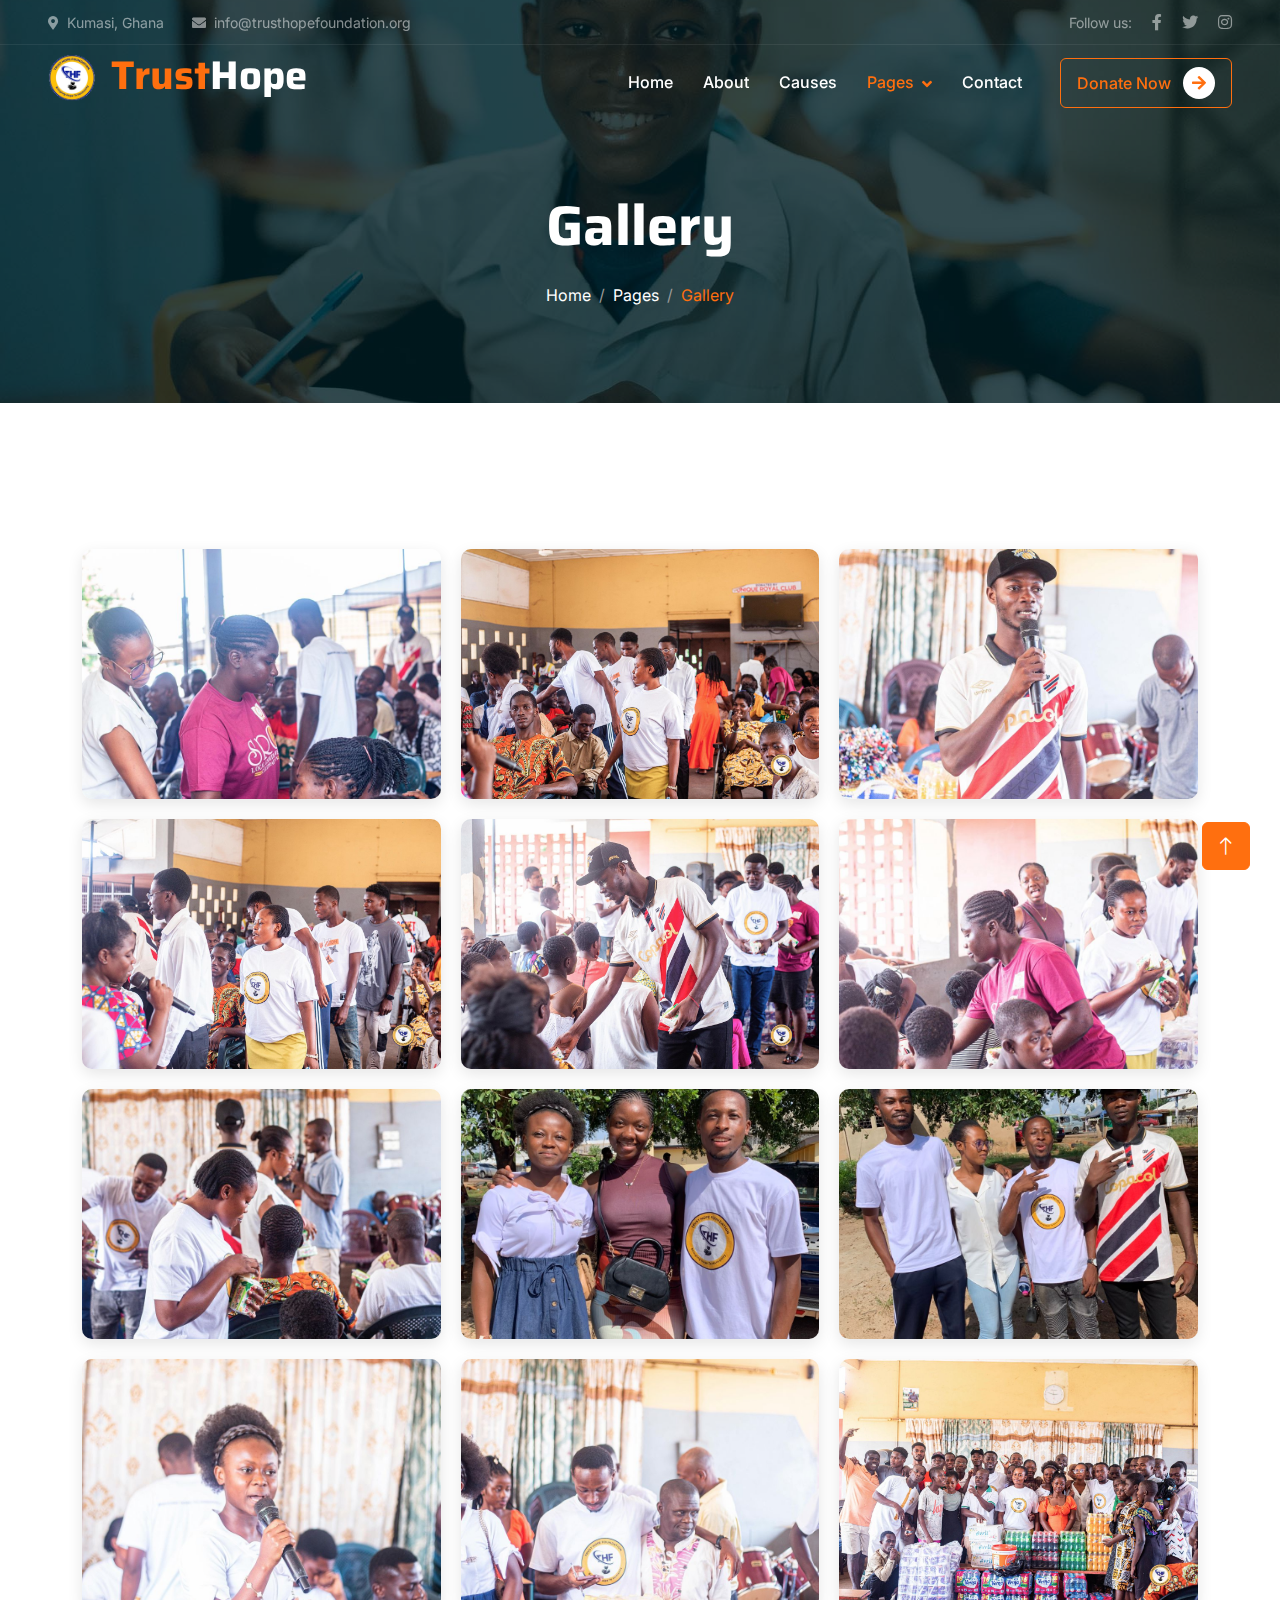
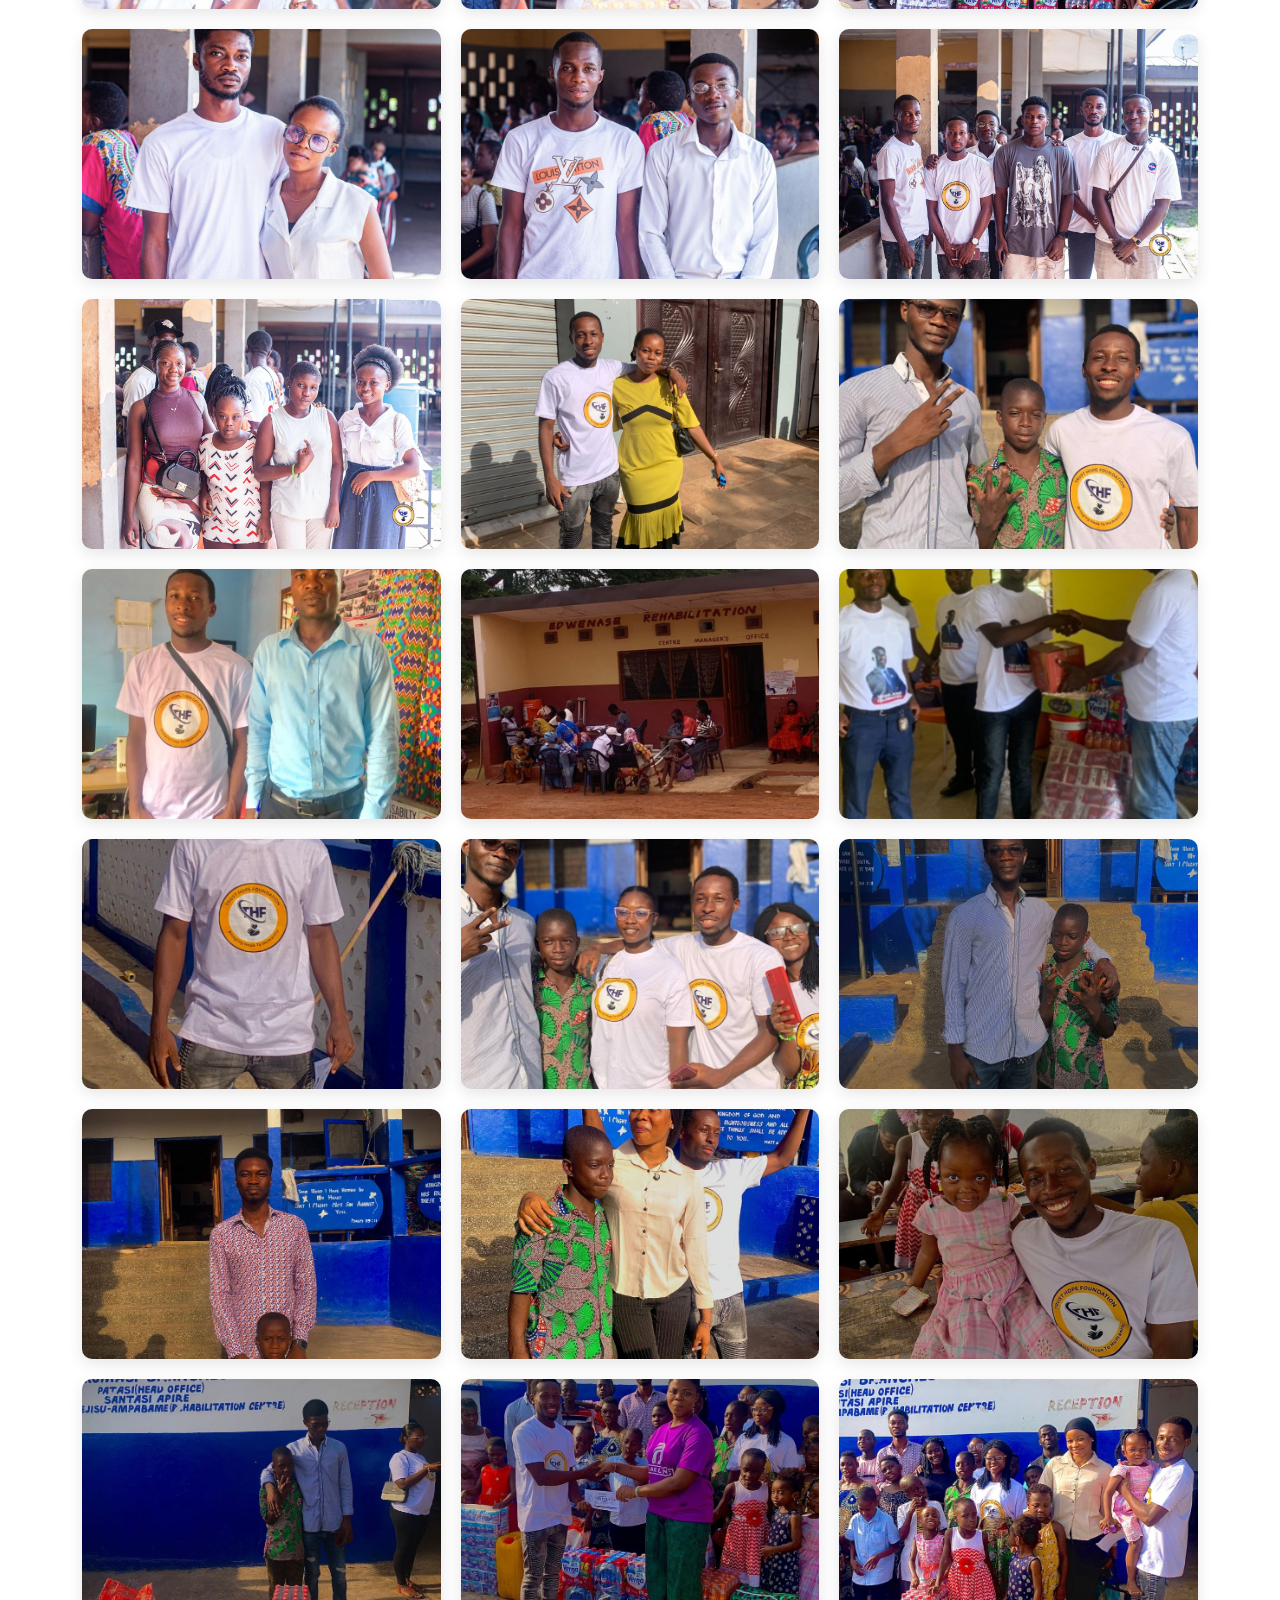
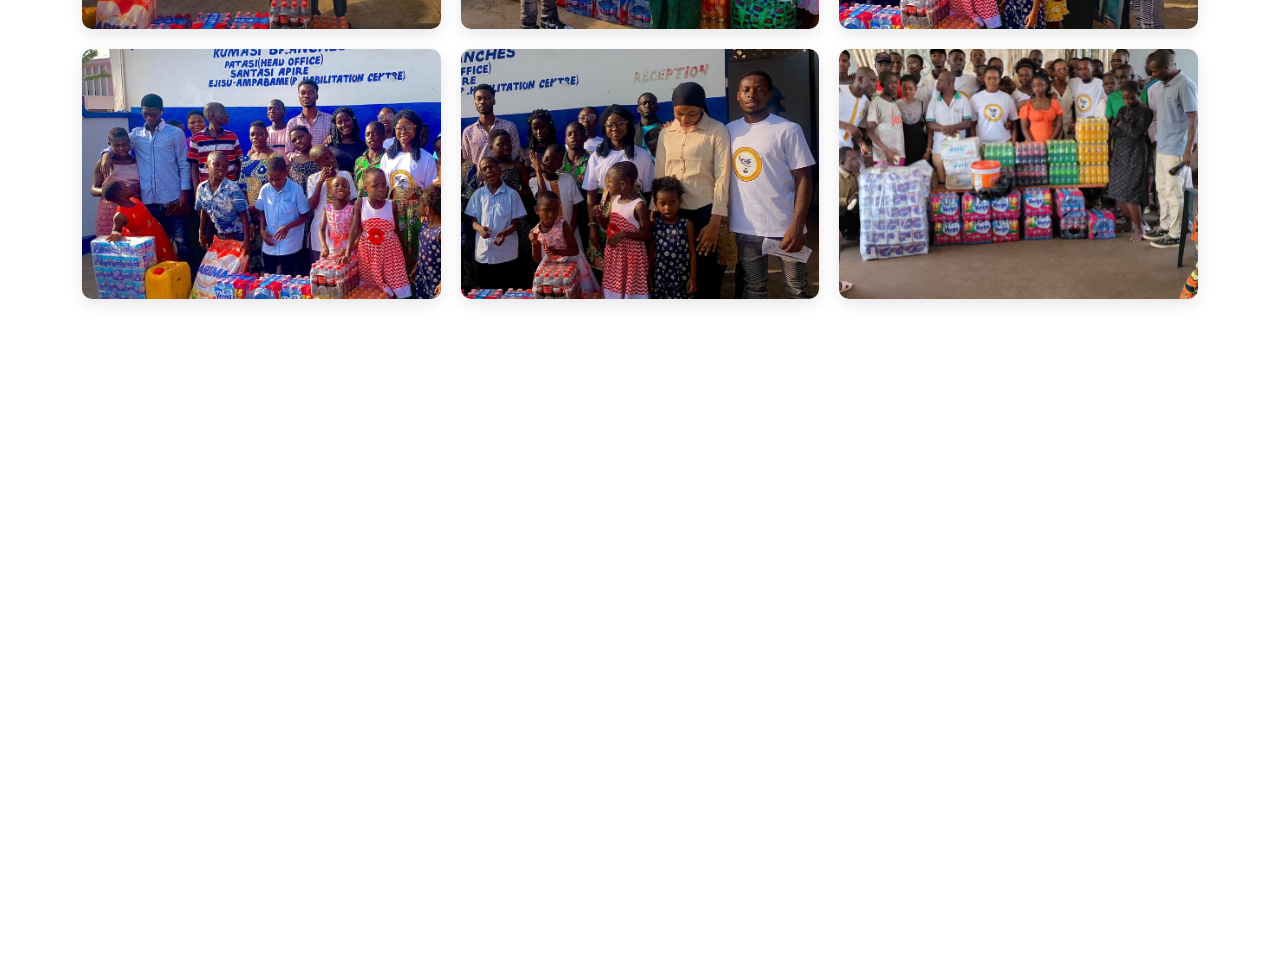
<file: gallery.html>
<!DOCTYPE html>
<html lang="en">

<head>
    <meta charset="utf-8">
    <title>trusthopefoundation - Gallery</title>
    <meta content="width=device-width, initial-scale=1.0" name="viewport">
    <link href="img/favicon.ico" rel="icon">
    <link rel="preconnect" href="https://fonts.googleapis.com">
    <link rel="preconnect" href="https://fonts.gstatic.com" crossorigin>
    <link
        href="https://fonts.googleapis.com/css2?family=Inter:wght@400;500;600&family=Saira:wght@500;600;700&display=swap"
        rel="stylesheet">
    <link href="https://cdnjs.cloudflare.com/ajax/libs/font-awesome/5.10.0/css/all.min.css" rel="stylesheet">
    <link href="https://cdn.jsdelivr.net/npm/bootstrap-icons@1.4.1/font/bootstrap-icons.css" rel="stylesheet">
    <link href="lib/animate/animate.min.css" rel="stylesheet">
    <link href="css/bootstrap.min.css" rel="stylesheet">
    <link href="css/style.css" rel="stylesheet">

    <style>
        /* Gallery Styles */
        .gallery {
            display: grid;
            grid-template-columns: repeat(auto-fill, minmax(280px, 1fr));
            gap: 20px;
            margin-top: 50px;
        }

        .gallery img {
            width: 100%;
            border-radius: 10px;
            height: 250px;
            object-fit: cover;
            transition: transform 0.3s ease, box-shadow 0.3s ease;
            box-shadow: 0 5px 15px rgba(0, 0, 0, 0.1);
            cursor: pointer;
        }

        .gallery img:hover {
            transform: scale(1.05);
            box-shadow: 0 10px 30px rgba(0, 0, 0, 0.2);
        }

        /* Lightbox styles */
        .lightbox-image {
            display: none;
            position: fixed;
            top: 0;
            left: 0;
            width: 100%;
            height: 100%;
            background: rgba(0, 0, 0, 0.8);
            justify-content: center;
            align-items: center;
            z-index: 1000;
        }

        .lightbox-image img {
            max-width: 90%;
            max-height: 90%;
            border-radius: 10px;
        }

        .lightbox-image:target {
            display: flex;
        }


        /* Modal (hidden by default) */
        .modal {
            display: none;
            /* Hidden by default */
            position: fixed;
            /* Stay in place */
            z-index: 1;
            /* Sit on top */
            left: 0;
            top: 0;
            width: 100%;
            /* Full width */
            height: 100%;
            /* Full height */
            background-color: rgba(0, 0, 0, 0.7);
            /* Black with opacity */
            padding-top: 0;
            /* No padding on top */
            text-align: center;
            justify-content: center;
            /* Center the image */
            align-items: center;
            /* Vertically center the image */
        }

        /* Modal content (the full image) */
        .modal-content {
            max-width: 100%;
            /* Make sure the image can take full width */
            max-height: 100%;
            /* Make sure the image can take full height */
            margin: 0;
            display: block;
            object-fit: contain;
            /* Preserve aspect ratio */
            max-width: 90%;
            /* Ensure the image is scaled down, but still fills the screen */
            max-height: 90%;
            /* Ensure the image fits within the screen */
        }

        /* Close button */
        .close-btn {
            position: absolute;
            top: 20px;
            right: 25px;
            color: white;
            font-size: 36px;
            font-weight: bold;
            cursor: pointer;
        }

        .close-btn:hover,
        .close-btn:focus {
            color: #f1f1f1;
            text-decoration: none;
        }
    </style>
</head>

<body>
    <!-- Spinner Start -->
    <div id="spinner"
        class="show bg-white position-fixed translate-middle w-100 vh-100 top-50 start-50 d-flex align-items-center justify-content-center">
        <div class="spinner-grow text-primary" role="status"></div>
    </div>
    <!-- Spinner End -->

    <!-- Navbar Start -->
    <div class="container-fluid fixed-top px-0 wow fadeIn" data-wow-delay="0.1s">
        <div class="top-bar text-white-50 row gx-0 align-items-center d-none d-lg-flex">
            <div class="col-lg-6 px-5 text-start">
                <small><i class="fa fa-map-marker-alt me-2"></i>Kumasi, Ghana</small>
                <small class="ms-4"><i class="fa fa-envelope me-2"></i>info@trusthopefoundation.org</small>
            </div>
            <div class="col-lg-6 px-5 text-end">
                <small>Follow us:</small>
                <a class="text-white-50 ms-3" href=""><i class="fab fa-facebook-f"></i></a>
                <a class="text-white-50 ms-3" href=""><i class="fab fa-twitter"></i></a>
                <!-- <a class="text-white-50 ms-3" href=""><i class="fab fa-linkedin-in"></i></a> -->
                <a class="text-white-50 ms-3" href=""><i class="fab fa-instagram"></i></a>
            </div>
        </div>

        <nav class="navbar navbar-expand-lg navbar-dark py-lg-0 px-lg-5 wow fadeIn" data-wow-delay="0.1s">
            <a href="index.html" class="navbar-brand ms-4 ms-lg-0">
                <img src="img/logo1.png" alt="TrustHope Logo"
                    style="max-height: 60px; margin-right: 10px; padding-bottom:12px">
                <h1 class="fw-bold text-primary m-0 d-inline">Trust<span class="text-white">Hope</span></h1>
            </a>
            <button type="button" class="navbar-toggler me-4" data-bs-toggle="collapse"
                data-bs-target="#navbarCollapse">
                <span class="navbar-toggler-icon"></span>
            </button>
            <div class="collapse navbar-collapse" id="navbarCollapse">
                <div class="navbar-nav ms-auto p-4 p-lg-0">
                    <a href="index.html" class="nav-item nav-link">Home</a>
                    <a href="about.html" class="nav-item nav-link">About</a>
                    <a href="causes.html" class="nav-item nav-link">Causes</a>
                    <div class="nav-item dropdown">
                        <a href="#" class="nav-link dropdown-toggle active" data-bs-toggle="dropdown">Pages</a>
                        <div class="dropdown-menu m-0">
                            <a href="service.html" class="dropdown-item">Service</a>
                            <a href="donate.html" class="dropdown-item">Donate</a>
                            <a href="team.html" class="dropdown-item">Our Team</a>
                            <a href="testimonial.html" class="dropdown-item">Testimonial</a>
                            <a href="gallery.html" class="dropdown-item active">Gallery</a>
                        </div>
                    </div>
                    <a href="contact.html" class="nav-item nav-link">Contact</a>
                </div>
                <div class="d-none d-lg-flex ms-2">
                    <a class="btn btn-outline-primary py-2 px-3" href="donate.html">
                        Donate Now
                        <div class="d-inline-flex btn-sm-square bg-white text-primary rounded-circle ms-2">
                            <i class="fa fa-arrow-right"></i>
                        </div>
                    </a>
                </div>
            </div>
        </nav>
    </div>
    <!-- Navbar End -->

    <!-- Page Header Start -->
    <div class="container-fluid page-header mb-5 wow fadeIn" data-wow-delay="0.1s">
        <div class="container text-center">
            <h1 class="display-4 text-white animated slideInDown mb-4">Gallery</h1>
            <nav aria-label="breadcrumb animated slideInDown">
                <ol class="breadcrumb justify-content-center mb-0">
                    <li class="breadcrumb-item"><a class="text-white" href="#">Home</a></li>
                    <li class="breadcrumb-item"><a class="text-white" href="#">Pages</a></li>
                    <li class="breadcrumb-item text-primary active" aria-current="page">Gallery</li>
                </ol>
            </nav>
        </div>
    </div>
    <!-- Page Header End -->

    <!-- Gallery Start -->
    <div class="container-xxl py-5 wow fadeInUp" data-wow-delay="0.1s">
        <div class="container">
            <div class="gallery">
                <!-- Gallery images -->
                <img src="img/photo1.jpg" alt="Gallery Image 1" class="gallery-image">
                <img src="img/photo2.jpg" alt="Gallery Image 2" class="gallery-image">
                <img src=" img/photo3.jpg" alt="Gallery Image 3" class="gallery-image">
                <img src=" img/photo4.jpg" alt="Gallery Image 4" class="gallery-image">
                <img src=" img/photo5.jpg" alt="Gallery Image 5" class="gallery-image">
                <img src=" img/photo6.jpg" alt="Gallery Image 6" class="gallery-image">
                <img src=" img/photo7.jpg" alt="Gallery Image 7" class="gallery-image">
                <img src=" img/photo8.jpg" alt="Gallery Image 8" class="gallery-image">
                <img src=" img/photo9.jpg" alt="Gallery Image 9" class="gallery-image">
                <img src=" img/photo10.jpg" alt="Gallery Image 10" class="gallery-image">
                <img src=" img/photo11.jpg" alt="Gallery Image 11" class="gallery-image">
                <img src=" img/photo12.jpg" alt="Gallery Image 12" class="gallery-image">
                <img src=" img/photo13.jpg" alt="Gallery Image 13" class="gallery-image">
                <img src=" img/photo14.jpg" alt="Gallery Image 14" class="gallery-image">
                <img src=" img/photo15.jpg" alt="Gallery Image 15" class="gallery-image">
                <img src=" img/photo16.jpg" alt="Gallery Image 16" class="gallery-image">
                <img src=" img/photo17.jpg" alt="Gallery Image 17" class="gallery-image">
                <img src=" img/photo18.jpg" alt="Gallery Image 18" class="gallery-image">
                <img src=" img/photo19.jpg" alt="Gallery Image 19" class="gallery-image">
                <img src=" img/photo20.jpg" alt="Gallery Image 20" class="gallery-image">
                <img src=" img/photo21.jpg" alt="Gallery Image 21" class="gallery-image">
                <img src=" img/photo22.jpg" alt="Gallery Image 22" class="gallery-image">
                <img src=" img/photo23.jpg" alt="Gallery Image 23" class="gallery-image">
                <img src=" img/photo24.jpg" alt="Gallery Image 24" class="gallery-image">
                <img src=" img/photo25.jpg" alt="Gallery Image 25" class="gallery-image">
                <img src=" img/photo26.jpg" alt="Gallery Image 26" class="gallery-image">
                <img src=" img/photo27.jpg" alt="Gallery Image 27" class="gallery-image">
                <img src=" img/photo28.jpg" alt="Gallery Image 28" class="gallery-image">
                <img src=" img/photo29.jpg" alt="Gallery Image 29" class="gallery-image">
                <img src=" img/photo30.jpg" alt="Gallery Image 30" class="gallery-image">
                <img src=" img/photo31.jpg" alt="Gallery Image 31" class="gallery-image">
                <img src=" img/photo32.jpg" alt="Gallery Image 32" class="gallery-image">
                <img src=" img/photo33.jpg" alt="Gallery Image 33" class="gallery-image">
            </div>
        </div>
    </div>
    <!-- Gallery End -->
    <div id=" imageModal" class="modal">
        <span class="close-btn">&times;</span>
        <img class="modal-content" id="fullImage">
        <div id="caption"></div>
    </div>

    <!-- Lightbox for Images -->
    <div id="img1" class="lightbox-image">
        <img src="img/photo1.jpg" alt="Gallery Image 1">
        <span class="close-btn">×</span>
    </div>
    <div id="img2" class="lightbox-image">
        <img src="img/photo2.jpg" alt="Gallery Image 2">
        <span class="close-btn">×</span>
    </div>
    <div id="img3" class="lightbox-image">
        <img src="img/photo3.jpg" alt="Gallery Image 3">
        <span class="close-btn">×</span>
    </div>
    <div id="img4" class="lightbox-image">
        <img src="img/photo4.jpg" alt="Gallery Image 3">
        <span class="close-btn">×</span>
    </div>
    <div id="img5" class="lightbox-image">
        <img src="img/photo5.jpg" alt="Gallery Image 3">
        <span class="close-btn">×</span>
    </div>

    <!-- Repeat for all 30 images -->

    <!-- Footer Start -->
    <div class="container-fluid bg-dark text-white-50 footer mt-5 pt-5 wow fadeIn" data-wow-delay="0.1s">
        <div class="container py-5">
            <div class="row g-5">
                <div class="col-lg-3 col-md-6">
                    <h1 class="fw-bold text-primary mb-4">Trust<span class="text-white">Hope</span></h1>
                    <p>TrustHope Foundation is dedicated to fostering positive change in communities by providing
                        essential resources and support for those in need. Our mission is to bring people together,
                        empower individuals, and build a brighter future for all.</p>
                    <div class="d-flex pt-2">
                        <a class="btn btn-square me-1" href="https://twitter.com/TrustHopeFoundation" target="_blank"><i
                                class="fab fa-twitter"></i></a>
                        <a class="btn btn-square me-1" href="https://facebook.com/TrustHopeFoundation"
                            target="_blank"><i class="fab fa-facebook-f"></i></a>
                        <a class="btn btn-square me-1" href="https://youtube.com/TrustHopeFoundation" target="_blank"><i
                                class="fab fa-youtube"></i></a>
                        <!-- <a class="btn btn-square me-0" href="https://linkedin.com/company/ChariTeam" target="_blank"><i class="fab fa-linkedin-in"></i></a> -->
                    </div>
                </div>
                <div class="col-lg-3 col-md-6">
                    <h5 class="text-light mb-4">Address</h5>
                    <p><i class="fa fa-phone-alt me-3"></i>+233 549390989</p>
                    <p><i class="fa fa-envelope me-3"></i>info@trusthopefoundation.org</p>
                </div>
                <div class="col-lg-3 col-md-6">
                    <h5 class="text-light mb-4">Quick Links</h5>
                    <a class="btn btn-link" href="about.html">About Us</a>
                    <a class="btn btn-link" href="contact.html">Contact Us</a>
                    <a class="btn btn-link" href="services.html">Our Services</a>
                    <!-- <a class="btn btn-link" href="terms.html">Terms & Conditions</a>
                    <a class="btn btn-link" href="support.html">Support</a> -->
                </div>
                <div class="col-lg-3 col-md-6">
                    <h5 class="text-light mb-4">Newsletter</h5>
                    <p>Stay updated with our latest initiatives and projects by signing up for our newsletter.</p>
                    <div class="position-relative mx-auto" style="max-width: 400px;">
                        <input class="form-control bg-transparent w-100 py-3 ps-4 pe-5" type="email"
                            placeholder="Your email">
                        <button type="button" class="btn btn-primary py-2 position-absolute top-0 end-0 mt-2 me-2">Sign
                            Up</button>
                    </div>
                </div>
            </div>
        </div>
        <div class="container-fluid copyright">
            <div class="container">
                <div class="row">
                    <div class="col-md-6 text-center text-md-start mb-3 mb-md-0">
                        &copy; <a href="https://www.trusthopefoundation.org">trusthope Foundation</a>, All Rights
                        Reserved.
                    </div>
                </div>
            </div>
        </div>
    </div>
    <!-- Footer End -->

    <!-- Back to Top -->
    <a href="#" class="btn btn-lg btn-primary btn-lg-square back-to-top"><i class="bi bi-arrow-up"></i></a>

    <!-- JavaScript Libraries -->
    <script src="https://code.jquery.com/jquery-3.4.1.min.js"></script>
    <script src="https://cdn.jsdelivr.net/npm/bootstrap@5.0.0/dist/js/bootstrap.bundle.min.js"></script>
    <script src="lib/wow/wow.min.js"></script>
    <script src="lib/easing/easing.min.js"></script>
    <script src="lib/waypoints/waypoints.min.js"></script>
    <script src="lib/owlcarousel/owl.carousel.min.js"></script>
    <script src="lib/parallax/parallax.min.js"></script>
    <script src="js/main.js"></script>

    <script>

        // Get the modal
        var modal = document.getElementById("imageModal");

        // Get the image elements in the gallery
        var images = document.querySelectorAll(".gallery img");

        // Get the modal content (image)
        var modalImage = document.getElementById("fullImage");

        // Get the caption (optional)
        var captionText = document.getElementById("caption");

        // Get the close button
        var closeBtn = document.getElementsByClassName("close-btn")[0];

        // Loop through all images and add click event listeners
        images.forEach(function (image) {
            image.onclick = function () {
                modal.style.display = "block"; // Show the modal
                modalImage.src = this.src; // Set the source of the full-size image
                captionText.innerHTML = this.alt; // Optionally, set the caption
            };
        });

        // When the user clicks on the close button, close the modal
        closeBtn.onclick = function () {
            modal.style.display = "none";
        };


    </script>
</body>

</html>
</file>
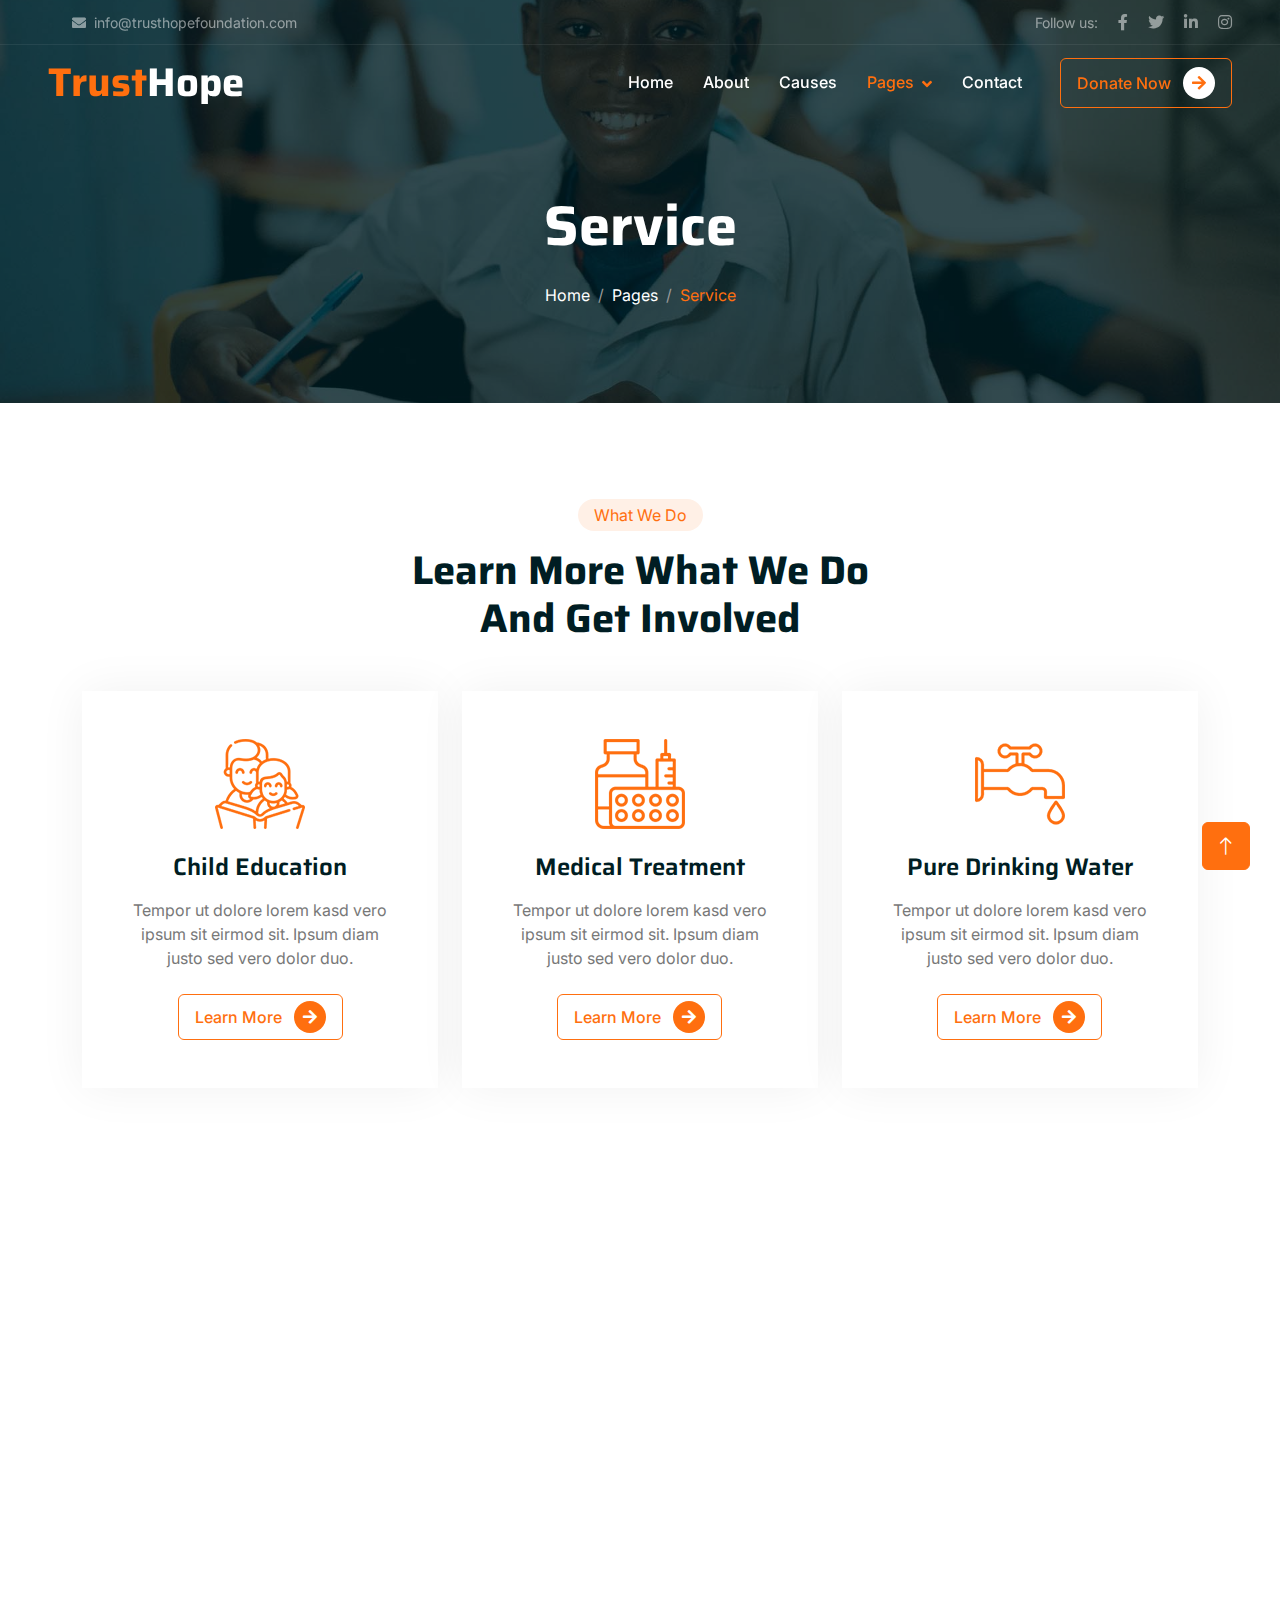
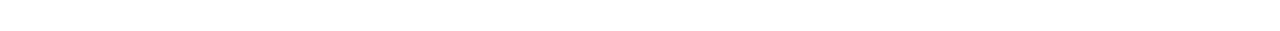
<file: service.html>
<!DOCTYPE html>
<html lang="en">

<head>
    <meta charset="utf-8">
    <title>trust-hope-foundation - service</title>
    <meta content="width=device-width, initial-scale=1.0" name="viewport">
    <meta content="" name="keywords">
    <meta content="" name="description">

    <!-- Favicon -->
    <link href="img/favicon.ico" rel="icon">

    <!-- Google Web Fonts -->
    <link rel="preconnect" href="https://fonts.googleapis.com">
    <link rel="preconnect" href="https://fonts.gstatic.com" crossorigin>
    <link
        href="https://fonts.googleapis.com/css2?family=Inter:wght@400;500;600&family=Saira:wght@500;600;700&display=swap"
        rel="stylesheet">

    <!-- Icon Font Stylesheet -->
    <link href="https://cdnjs.cloudflare.com/ajax/libs/font-awesome/5.10.0/css/all.min.css" rel="stylesheet">
    <link href="https://cdn.jsdelivr.net/npm/bootstrap-icons@1.4.1/font/bootstrap-icons.css" rel="stylesheet">

    <!-- Libraries Stylesheet -->
    <link href="lib/animate/animate.min.css" rel="stylesheet">
    <link href="lib/owlcarousel/assets/owl.carousel.min.css" rel="stylesheet">

    <!-- Customized Bootstrap Stylesheet -->
    <link href="css/bootstrap.min.css" rel="stylesheet">

    <!-- Template Stylesheet -->
    <link href="css/style.css" rel="stylesheet">
</head>

<body>
    <!-- Spinner Start -->
    <div id="spinner"
        class="show bg-white position-fixed translate-middle w-100 vh-100 top-50 start-50 d-flex align-items-center justify-content-center">
        <div class="spinner-grow text-primary" role="status"></div>
    </div>
    <!-- Spinner End -->


    <!-- Navbar Start -->
    <div class="container-fluid fixed-top px-0 wow fadeIn" data-wow-delay="0.1s">
        <div class="top-bar text-white-50 row gx-0 align-items-center d-none d-lg-flex">
            <div class="col-lg-6 px-5 text-start">
                <!-- <small><i class="fa fa-map-marker-alt me-2"></i>123 Street, New York, USA</small> -->
                <small class="ms-4"><i class="fa fa-envelope me-2"></i>info@trusthopefoundation.com</small>
            </div>
            <div class="col-lg-6 px-5 text-end">
                <small>Follow us:</small>
                <a class="text-white-50 ms-3" href=""><i class="fab fa-facebook-f"></i></a>
                <a class="text-white-50 ms-3" href=""><i class="fab fa-twitter"></i></a>
                <a class="text-white-50 ms-3" href=""><i class="fab fa-linkedin-in"></i></a>
                <a class="text-white-50 ms-3" href=""><i class="fab fa-instagram"></i></a>
            </div>
        </div>

        <nav class="navbar navbar-expand-lg navbar-dark py-lg-0 px-lg-5 wow fadeIn" data-wow-delay="0.1s">
            <a href="index.html" class="navbar-brand ms-4 ms-lg-0">
                <h1 class="fw-bold text-primary m-0">Trust<span class="text-white">Hope</span></h1>
            </a>
            <button type="button" class="navbar-toggler me-4" data-bs-toggle="collapse"
                data-bs-target="#navbarCollapse">
                <span class="navbar-toggler-icon"></span>
            </button>
            <div class="collapse navbar-collapse" id="navbarCollapse">
                <div class="navbar-nav ms-auto p-4 p-lg-0">
                    <a href="index.html" class="nav-item nav-link">Home</a>
                    <a href="about.html" class="nav-item nav-link">About</a>
                    <a href="causes.html" class="nav-item nav-link">Causes</a>
                    <div class="nav-item dropdown">
                        <a href="#" class="nav-link dropdown-toggle active" data-bs-toggle="dropdown">Pages</a>
                        <div class="dropdown-menu m-0">
                            <a href="service.html" class="dropdown-item active">Service</a>
                            <a href="donate.html" class="dropdown-item">Donate</a>
                            <a href="team.html" class="dropdown-item">Our Team</a>
                            <a href="testimonial.html" class="dropdown-item">Testimonial</a>
                            <a href="404.html" class="dropdown-item">404 Page</a>
                        </div>
                    </div>
                    <a href="contact.html" class="nav-item nav-link">Contact</a>
                </div>
                <div class="d-none d-lg-flex ms-2">
                    <a class="btn btn-outline-primary py-2 px-3" href="">
                        Donate Now
                        <div class="d-inline-flex btn-sm-square bg-white text-primary rounded-circle ms-2">
                            <i class="fa fa-arrow-right"></i>
                        </div>
                    </a>
                </div>
            </div>
        </nav>
    </div>
    <!-- Navbar End -->


    <!-- Page Header Start -->
    <div class="container-fluid page-header mb-5 wow fadeIn" data-wow-delay="0.1s">
        <div class="container text-center">
            <h1 class="display-4 text-white animated slideInDown mb-4">Service</h1>
            <nav aria-label="breadcrumb animated slideInDown">
                <ol class="breadcrumb justify-content-center mb-0">
                    <li class="breadcrumb-item"><a class="text-white" href="#">Home</a></li>
                    <li class="breadcrumb-item"><a class="text-white" href="#">Pages</a></li>
                    <li class="breadcrumb-item text-primary active" aria-current="page">Service</li>
                </ol>
            </nav>
        </div>
    </div>
    <!-- Page Header End -->


    <!-- Service Start -->
    <div class="container-xxl py-5">
        <div class="container">
            <div class="text-center mx-auto mb-5 wow fadeInUp" data-wow-delay="0.1s" style="max-width: 500px;">
                <div class="d-inline-block rounded-pill bg-secondary text-primary py-1 px-3 mb-3">What We Do</div>
                <h1 class="display-6 mb-5">Learn More What We Do And Get Involved</h1>
            </div>
            <div class="row g-4 justify-content-center">
                <div class="col-lg-4 col-md-6 wow fadeInUp" data-wow-delay="0.1s">
                    <div class="service-item bg-white text-center h-100 p-4 p-xl-5">
                        <img class="img-fluid mb-4" src="img/icon-1.png" alt="">
                        <h4 class="mb-3">Child Education</h4>
                        <p class="mb-4">Tempor ut dolore lorem kasd vero ipsum sit eirmod sit. Ipsum diam justo sed vero
                            dolor duo.</p>
                        <a class="btn btn-outline-primary px-3" href="">
                            Learn More
                            <div class="d-inline-flex btn-sm-square bg-primary text-white rounded-circle ms-2">
                                <i class="fa fa-arrow-right"></i>
                            </div>
                        </a>
                    </div>
                </div>
                <div class="col-lg-4 col-md-6 wow fadeInUp" data-wow-delay="0.3s">
                    <div class="service-item bg-white text-center h-100 p-4 p-xl-5">
                        <img class="img-fluid mb-4" src="img/icon-2.png" alt="">
                        <h4 class="mb-3">Medical Treatment</h4>
                        <p class="mb-4">Tempor ut dolore lorem kasd vero ipsum sit eirmod sit. Ipsum diam justo sed vero
                            dolor duo.</p>
                        <a class="btn btn-outline-primary px-3" href="">
                            Learn More
                            <div class="d-inline-flex btn-sm-square bg-primary text-white rounded-circle ms-2">
                                <i class="fa fa-arrow-right"></i>
                            </div>
                        </a>
                    </div>
                </div>
                <div class="col-lg-4 col-md-6 wow fadeInUp" data-wow-delay="0.5s">
                    <div class="service-item bg-white text-center h-100 p-4 p-xl-5">
                        <img class="img-fluid mb-4" src="img/icon-3.png" alt="">
                        <h4 class="mb-3">Pure Drinking Water</h4>
                        <p class="mb-4">Tempor ut dolore lorem kasd vero ipsum sit eirmod sit. Ipsum diam justo sed vero
                            dolor duo.</p>
                        <a class="btn btn-outline-primary px-3" href="">
                            Learn More
                            <div class="d-inline-flex btn-sm-square bg-primary text-white rounded-circle ms-2">
                                <i class="fa fa-arrow-right"></i>
                            </div>
                        </a>
                    </div>
                </div>
            </div>
        </div>
    </div>
    <!-- Service End -->


    <!-- Footer Start -->
    <div class="container-fluid bg-dark text-white-50 footer mt-5 pt-5 wow fadeIn" data-wow-delay="0.1s">
        <div class="container py-5">
            <div class="row g-5">
                <div class="col-lg-3 col-md-6">
                    <h1 class="fw-bold text-primary mb-4">Chari<span class="text-white">Team</span></h1>
                    <p>Diam dolor diam ipsum sit. Aliqu diam amet diam et eos. Clita erat ipsum et lorem et sit, sed
                        stet lorem sit clita</p>
                    <div class="d-flex pt-2">
                        <a class="btn btn-square me-1" href=""><i class="fab fa-twitter"></i></a>
                        <a class="btn btn-square me-1" href=""><i class="fab fa-facebook-f"></i></a>
                        <a class="btn btn-square me-1" href=""><i class="fab fa-youtube"></i></a>
                        <a class="btn btn-square me-0" href=""><i class="fab fa-linkedin-in"></i></a>
                    </div>
                </div>
                <div class="col-lg-3 col-md-6">
                    <h5 class="text-light mb-4">Address</h5>
                    <p><i class="fa fa-map-marker-alt me-3"></i>123 Street, New York, USA</p>
                    <p><i class="fa fa-phone-alt me-3"></i>+012 345 67890</p>
                    <p><i class="fa fa-envelope me-3"></i>info@example.com</p>
                </div>
                <div class="col-lg-3 col-md-6">
                    <h5 class="text-light mb-4">Quick Links</h5>
                    <a class="btn btn-link" href="">About Us</a>
                    <a class="btn btn-link" href="">Contact Us</a>
                    <a class="btn btn-link" href="">Our Services</a>
                    <a class="btn btn-link" href="">Terms & Condition</a>
                    <a class="btn btn-link" href="">Support</a>
                </div>
                <div class="col-lg-3 col-md-6">
                    <h5 class="text-light mb-4">Newsletter</h5>
                    <p>Dolor amet sit justo amet elitr clita ipsum elitr est.</p>
                    <div class="position-relative mx-auto" style="max-width: 400px;">
                        <input class="form-control bg-transparent w-100 py-3 ps-4 pe-5" type="text"
                            placeholder="Your email">
                        <button type="button"
                            class="btn btn-primary py-2 position-absolute top-0 end-0 mt-2 me-2">SignUp</button>
                    </div>
                </div>
            </div>
        </div>
        <div class="container-fluid copyright">
            <div class="container">
                <div class="row">
                    <div class="col-md-6 text-center text-md-start mb-3 mb-md-0">
                        &copy; <a href="#">trusthopefoundation</a>, All Right Reserved.
                    </div>
                    <div class="col-md-6 text-center text-md-end">
                        <!-- This template is free as long as you keep the footer author’s credit link/attribution link/backlink. If you'd like to use the template without the footer author’s credit link/attribution link/backlink, you can purchase the Credit Removal License from "https://htmlcodex.com/credit-removal". Thank you for your support. -->
                        <span style="color: rgb(24, 23, 23);">Designed By <a href="https://htmlcodex.com"
                                style="color: rgb(20, 20, 20); text-decoration: none;">HTML Codex</a></span>
                    </div>

                </div>
            </div>
        </div>
    </div>
    <!-- Footer End -->


    <!-- Back to Top -->
    <a href="#" class="btn btn-lg btn-primary btn-lg-square back-to-top"><i class="bi bi-arrow-up"></i></a>


    <!-- JavaScript Libraries -->
    <script src="https://code.jquery.com/jquery-3.4.1.min.js"></script>
    <script src="https://cdn.jsdelivr.net/npm/bootstrap@5.0.0/dist/js/bootstrap.bundle.min.js"></script>
    <script src="lib/wow/wow.min.js"></script>
    <script src="lib/easing/easing.min.js"></script>
    <script src="lib/waypoints/waypoints.min.js"></script>
    <script src="lib/owlcarousel/owl.carousel.min.js"></script>
    <script src="lib/parallax/parallax.min.js"></script>

    <!-- Template Javascript -->
    <script src="js/main.js"></script>
</body>

</html>
</file>
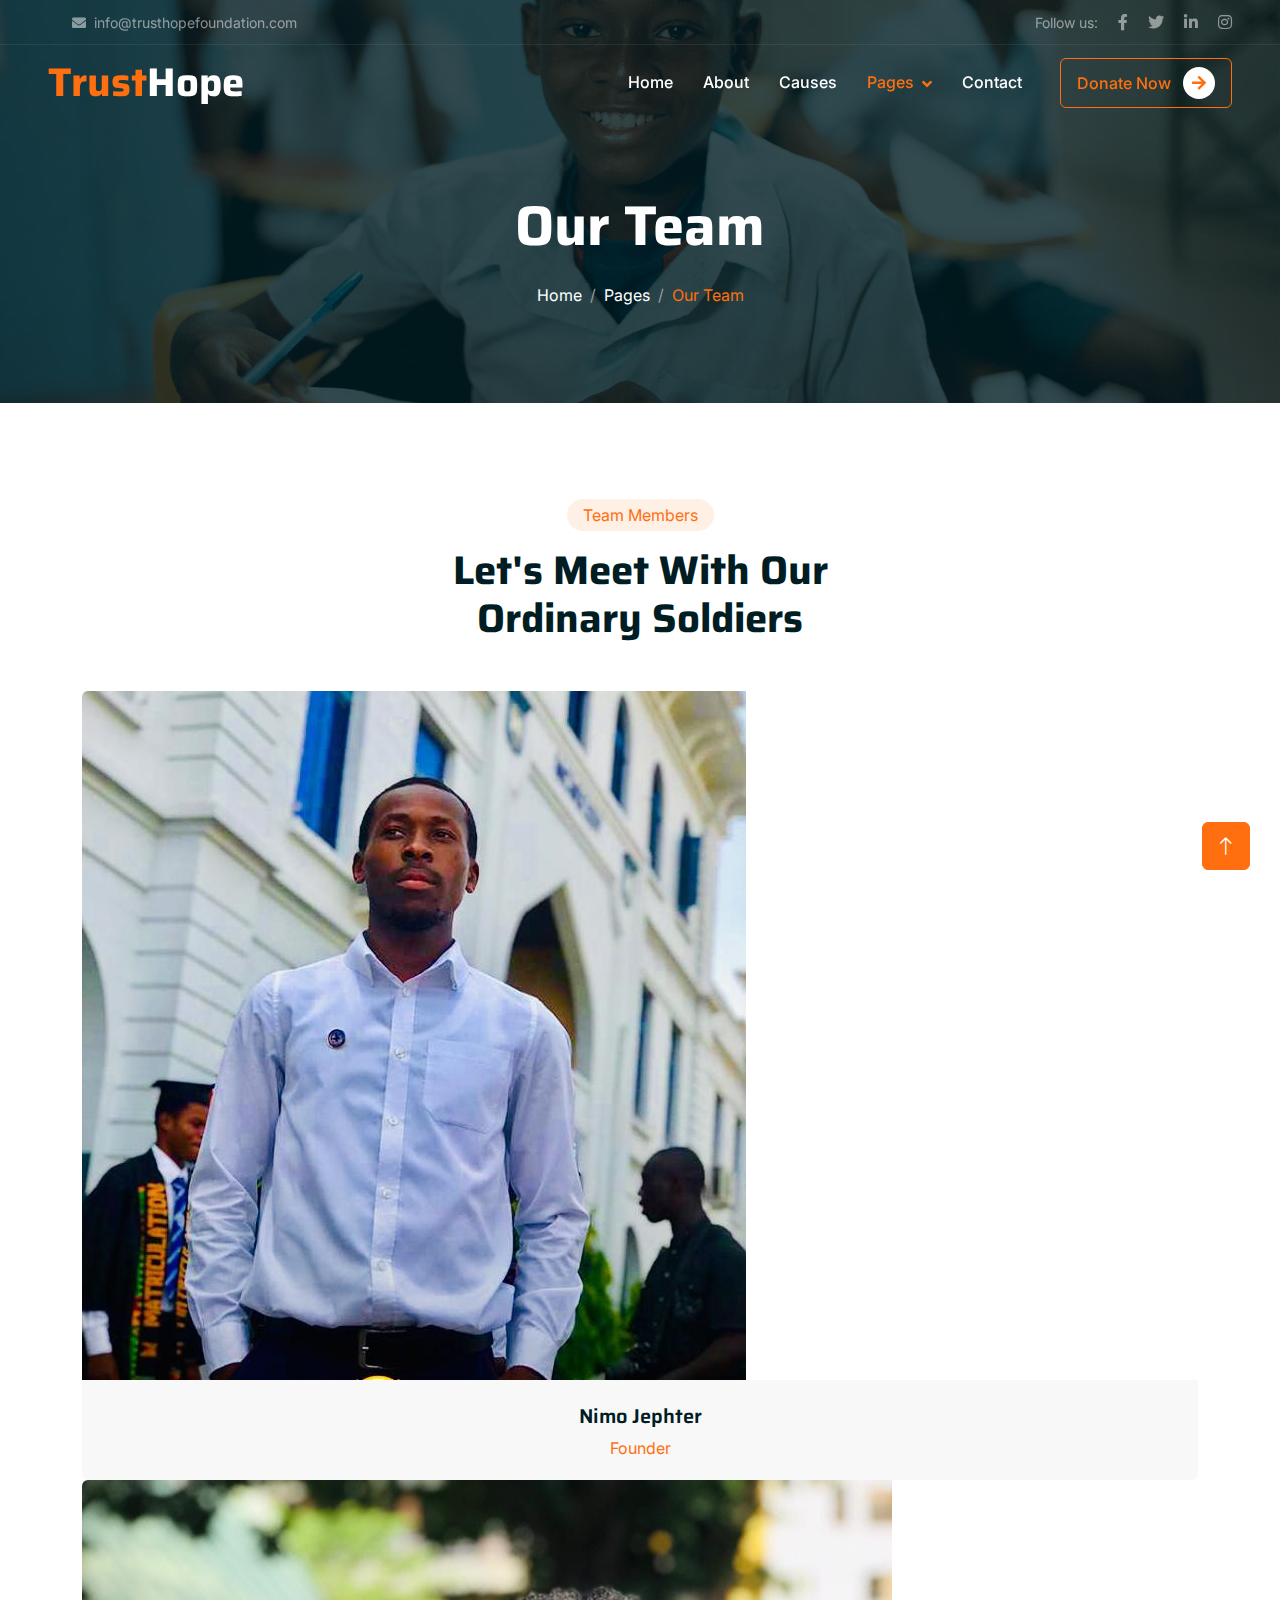
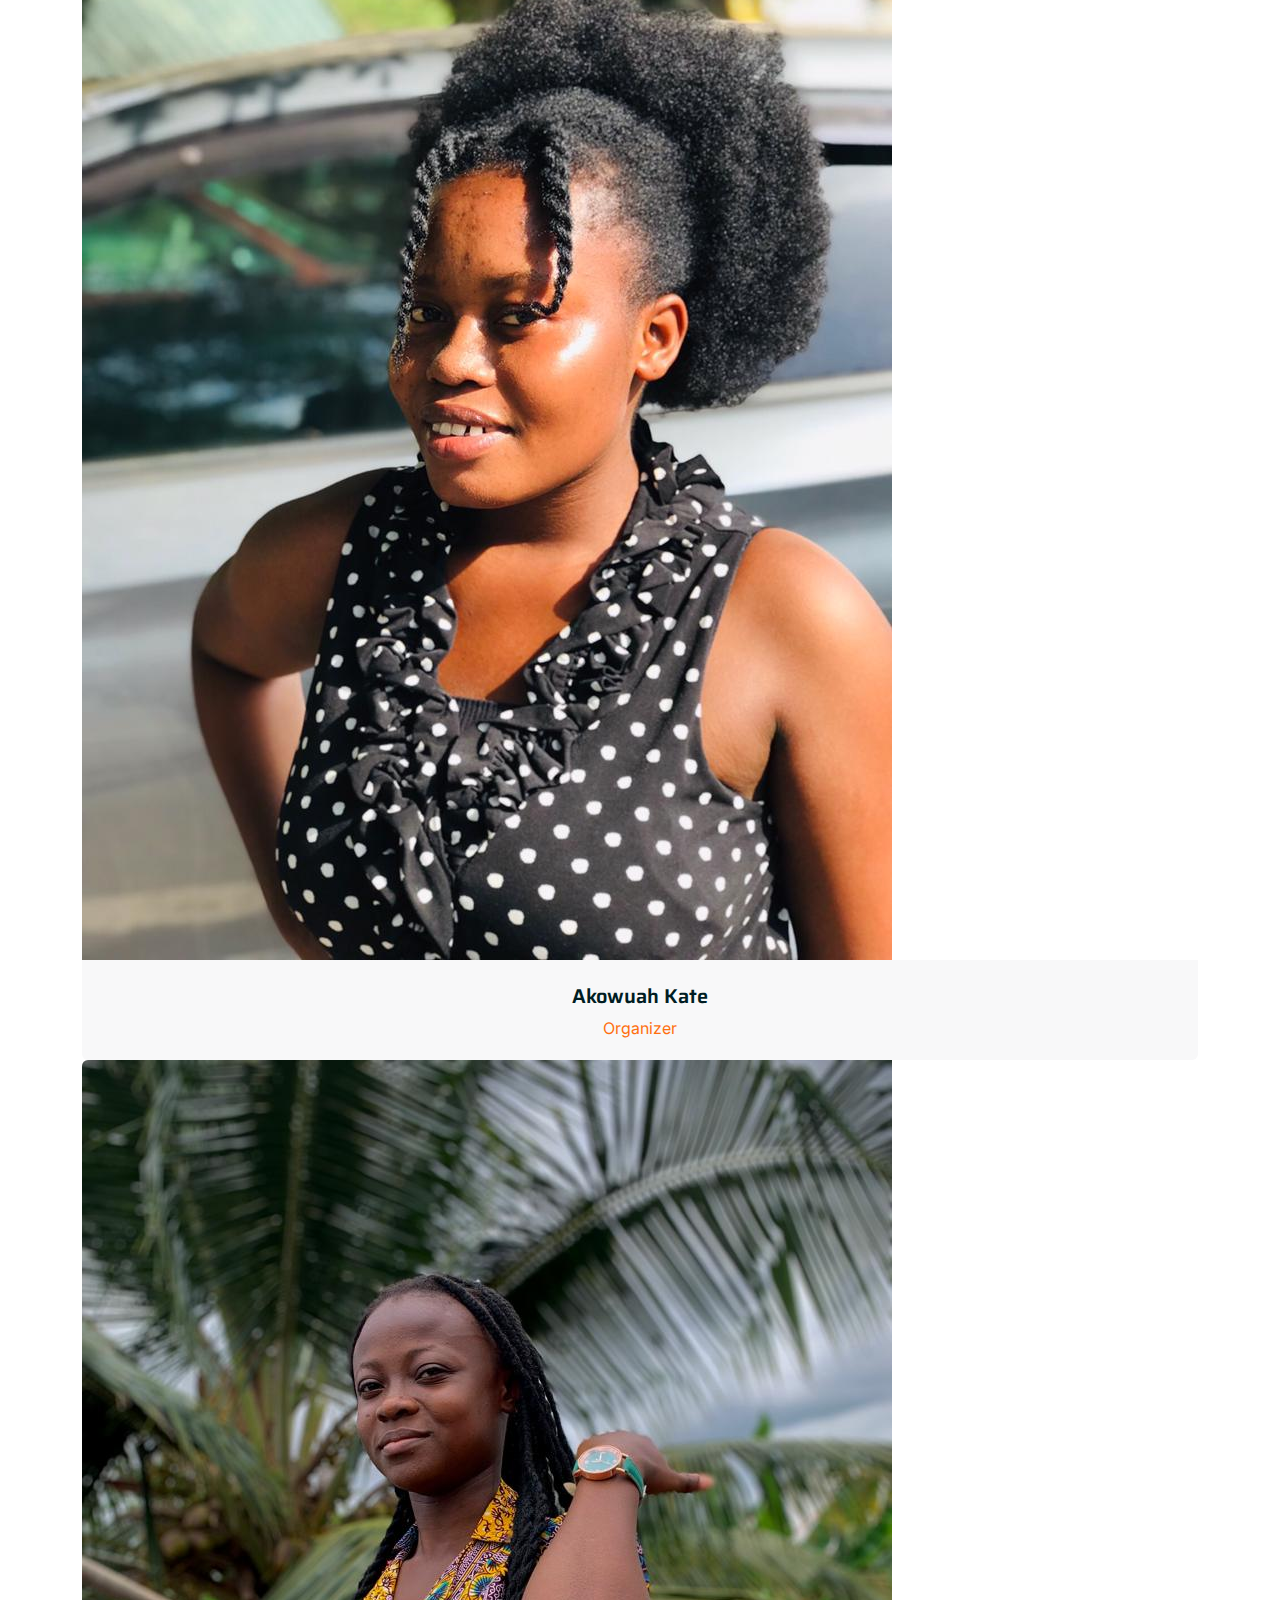
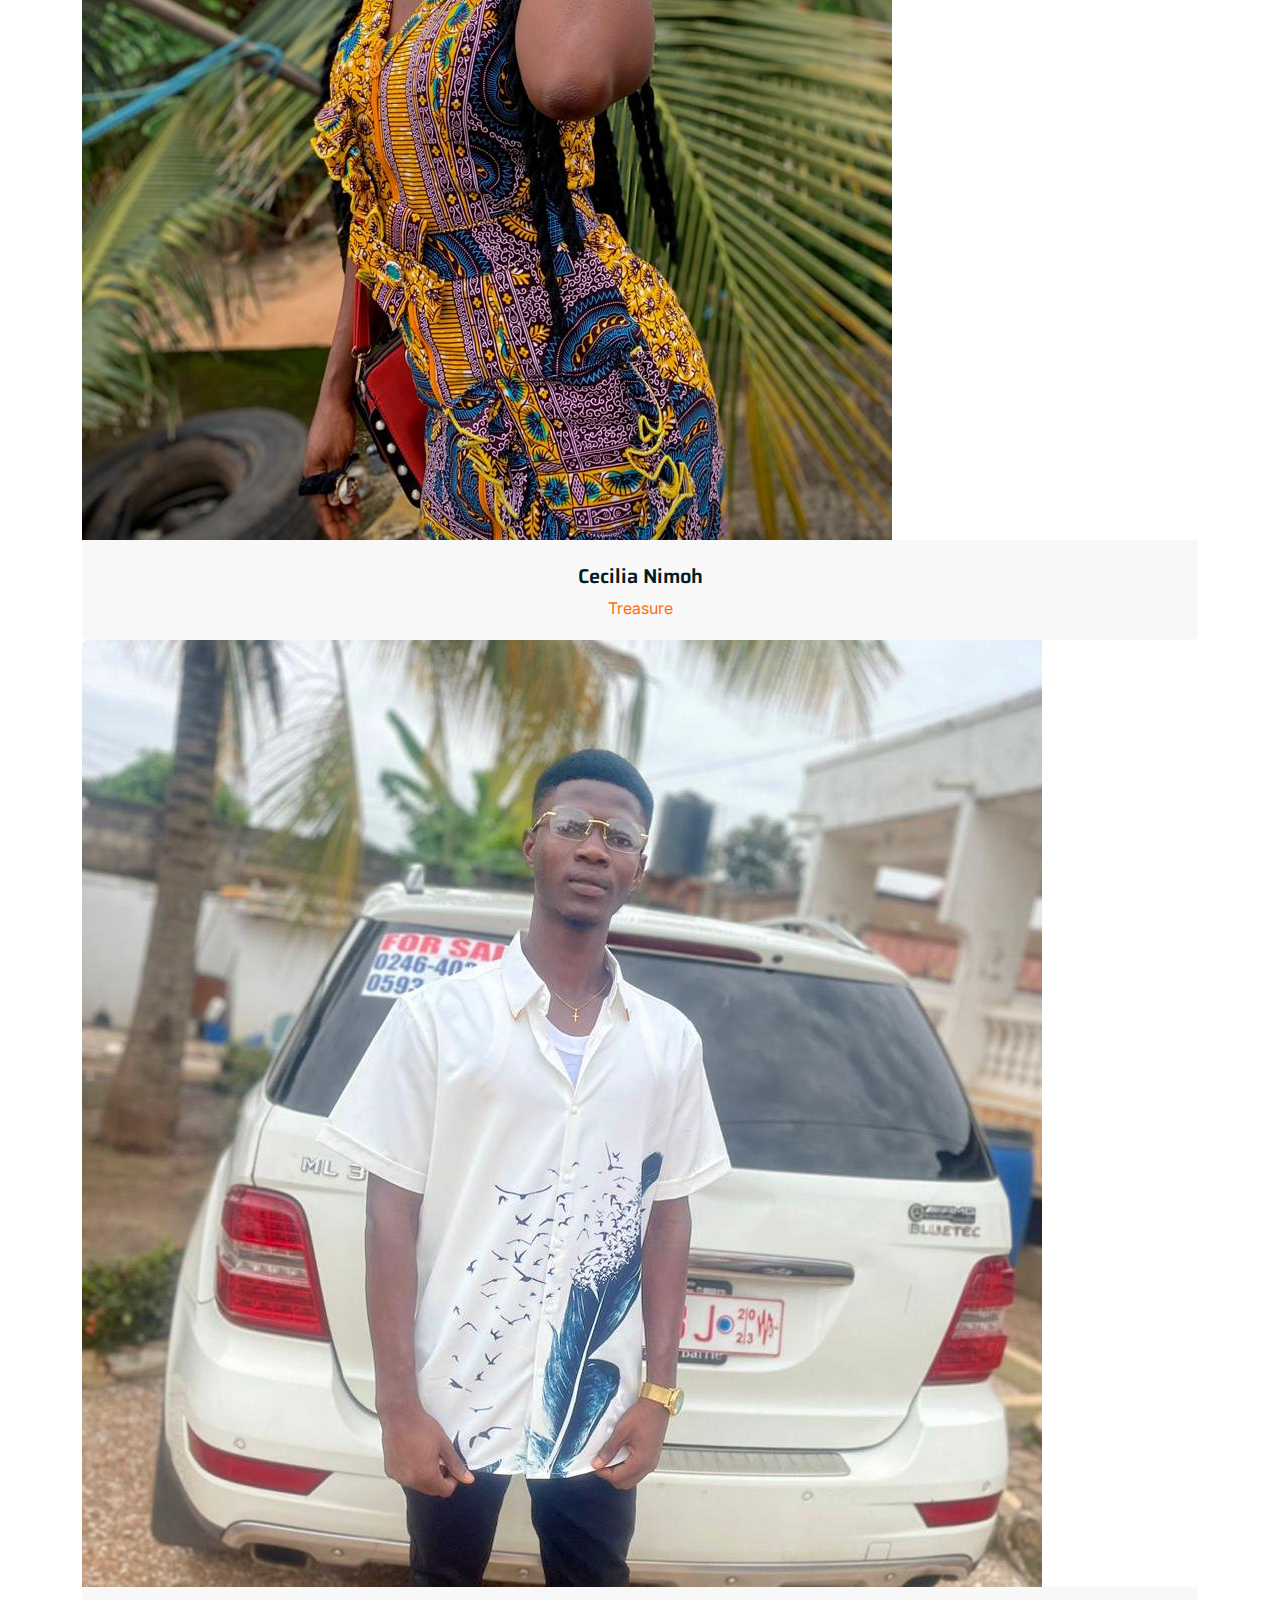
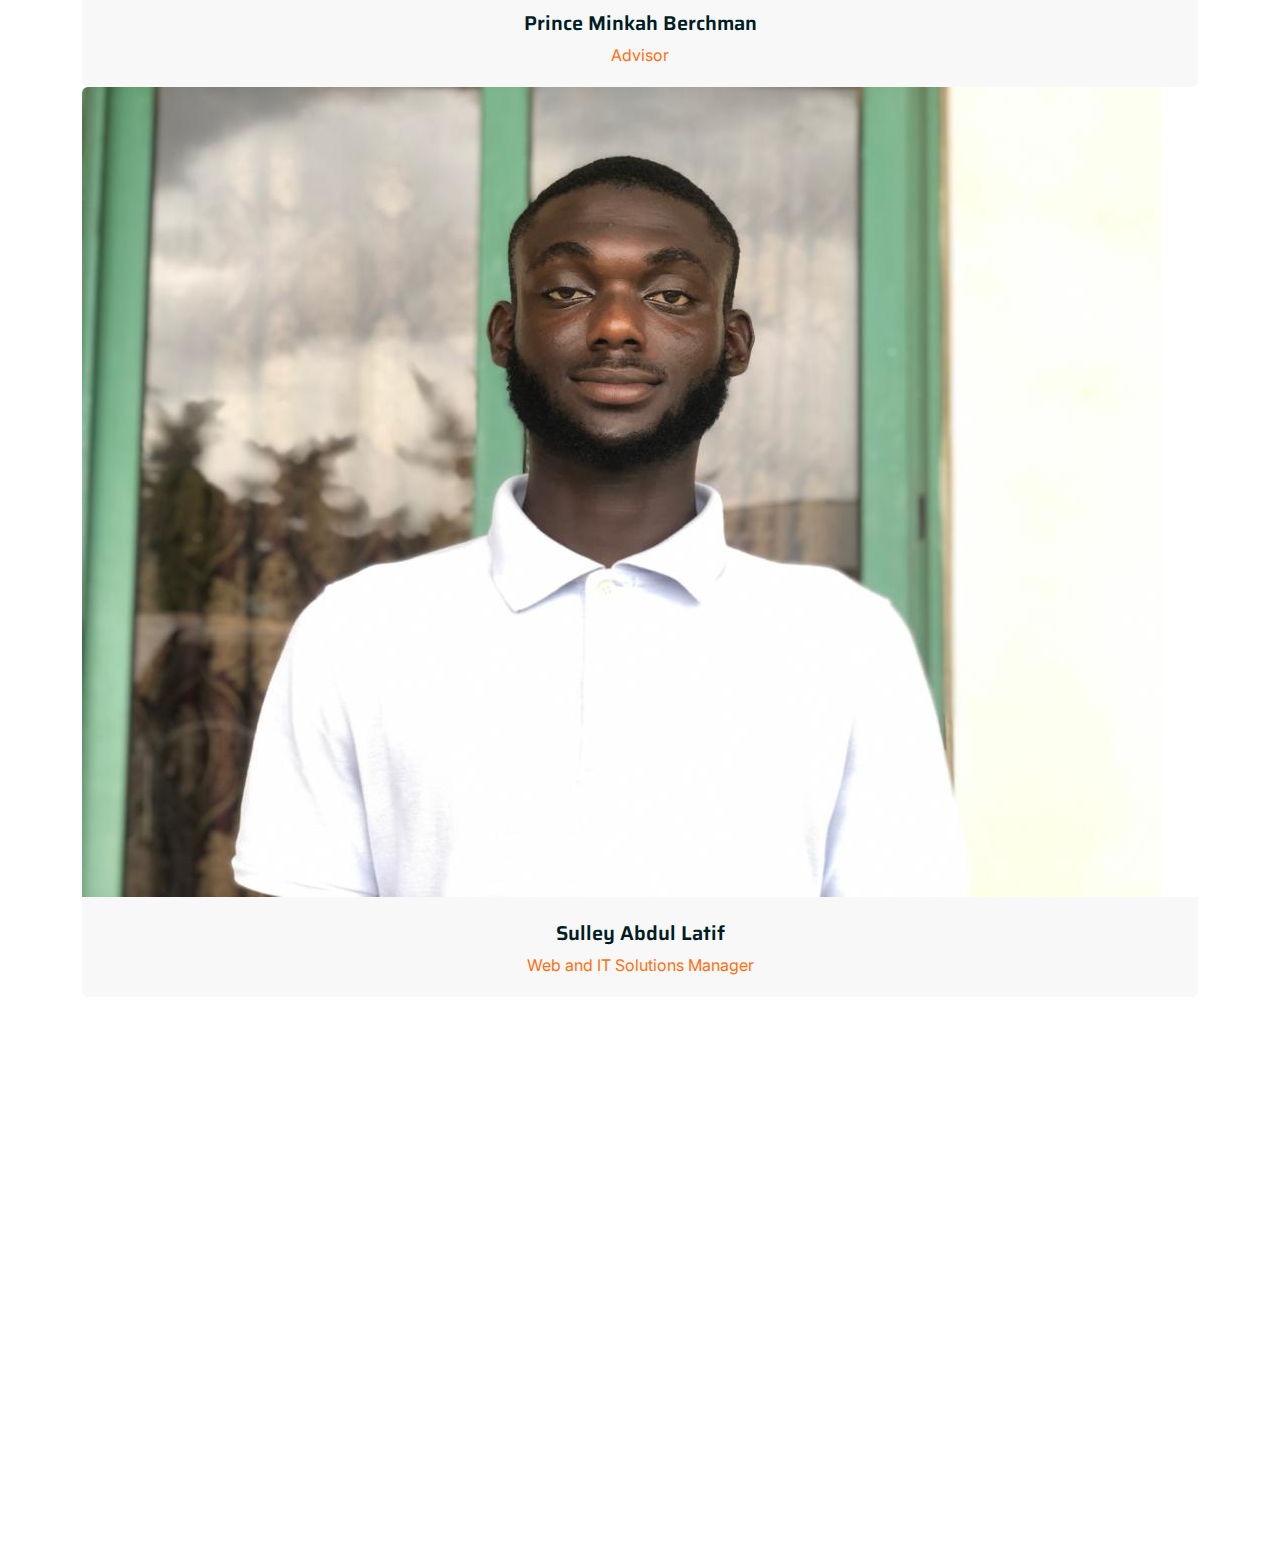
<file: team.html>
<!DOCTYPE html>
<html lang="en">

<head>
    <meta charset="utf-8">
    <title>trust-hope-foundation - team</title>
    <meta content="width=device-width, initial-scale=1.0" name="viewport">
    <meta content="" name="keywords">
    <meta content="" name="description">

    <!-- Favicon -->
    <link href="img/favicon.ico" rel="icon">

    <!-- Google Web Fonts -->
    <link rel="preconnect" href="https://fonts.googleapis.com">
    <link rel="preconnect" href="https://fonts.gstatic.com" crossorigin>
    <link
        href="https://fonts.googleapis.com/css2?family=Inter:wght@400;500;600&family=Saira:wght@500;600;700&display=swap"
        rel="stylesheet">

    <!-- Icon Font Stylesheet -->
    <link href="https://cdnjs.cloudflare.com/ajax/libs/font-awesome/5.10.0/css/all.min.css" rel="stylesheet">
    <link href="https://cdn.jsdelivr.net/npm/bootstrap-icons@1.4.1/font/bootstrap-icons.css" rel="stylesheet">

    <!-- Libraries Stylesheet -->
    <link href="lib/animate/animate.min.css" rel="stylesheet">
    <link href="lib/owlcarousel/assets/owl.carousel.min.css" rel="stylesheet">

    <!-- Customized Bootstrap Stylesheet -->
    <link href="css/bootstrap.min.css" rel="stylesheet">

    <!-- Template Stylesheet -->
    <link href="css/style.css" rel="stylesheet">
</head>

<body>
    <!-- Spinner Start -->
    <div id="spinner"
        class="show bg-white position-fixed translate-middle w-100 vh-100 top-50 start-50 d-flex align-items-center justify-content-center">
        <div class="spinner-grow text-primary" role="status"></div>
    </div>
    <!-- Spinner End -->


    <!-- Navbar Start -->
    <div class="container-fluid fixed-top px-0 wow fadeIn" data-wow-delay="0.1s">
        <div class="top-bar text-white-50 row gx-0 align-items-center d-none d-lg-flex">
            <div class="col-lg-6 px-5 text-start">
                <!-- <small><i class="fa fa-map-marker-alt me-2"></i>123 Street, New York, USA</small> -->
                <small class="ms-4"><i class="fa fa-envelope me-2"></i>info@trusthopefoundation.com</small>
            </div>
            <div class="col-lg-6 px-5 text-end">
                <small>Follow us:</small>
                <a class="text-white-50 ms-3" href=""><i class="fab fa-facebook-f"></i></a>
                <a class="text-white-50 ms-3" href=""><i class="fab fa-twitter"></i></a>
                <a class="text-white-50 ms-3" href=""><i class="fab fa-linkedin-in"></i></a>
                <a class="text-white-50 ms-3" href=""><i class="fab fa-instagram"></i></a>
            </div>
        </div>

        <nav class="navbar navbar-expand-lg navbar-dark py-lg-0 px-lg-5 wow fadeIn" data-wow-delay="0.1s">
            <a href="index.html" class="navbar-brand ms-4 ms-lg-0">
                <h1 class="fw-bold text-primary m-0">Trust<span class="text-white">Hope</span></h1>
            </a>
            <button type="button" class="navbar-toggler me-4" data-bs-toggle="collapse"
                data-bs-target="#navbarCollapse">
                <span class="navbar-toggler-icon"></span>
            </button>
            <div class="collapse navbar-collapse" id="navbarCollapse">
                <div class="navbar-nav ms-auto p-4 p-lg-0">
                    <a href="index.html" class="nav-item nav-link">Home</a>
                    <a href="about.html" class="nav-item nav-link">About</a>
                    <a href="causes.html" class="nav-item nav-link">Causes</a>
                    <div class="nav-item dropdown">
                        <a href="#" class="nav-link dropdown-toggle active" data-bs-toggle="dropdown">Pages</a>
                        <div class="dropdown-menu m-0">
                            <a href="service.html" class="dropdown-item">Service</a>
                            <a href="donate.html" class="dropdown-item">Donate</a>
                            <a href="team.html" class="dropdown-item active">Our Team</a>
                            <a href="testimonial.html" class="dropdown-item">Testimonial</a>
                            <a href="404.html" class="dropdown-item">404 Page</a>
                        </div>
                    </div>
                    <a href="contact.html" class="nav-item nav-link">Contact</a>
                </div>
                <div class="d-none d-lg-flex ms-2">
                    <a class="btn btn-outline-primary py-2 px-3" href="">
                        Donate Now
                        <div class="d-inline-flex btn-sm-square bg-white text-primary rounded-circle ms-2">
                            <i class="fa fa-arrow-right"></i>
                        </div>
                    </a>
                </div>
            </div>
        </nav>
    </div>
    <!-- Navbar End -->


    <!-- Page Header Start -->
    <div class="container-fluid page-header mb-5 wow fadeIn" data-wow-delay="0.1s">
        <div class="container text-center">
            <h1 class="display-4 text-white animated slideInDown mb-4">Our Team</h1>
            <nav aria-label="breadcrumb animated slideInDown">
                <ol class="breadcrumb justify-content-center mb-0">
                    <li class="breadcrumb-item"><a class="text-white" href="#">Home</a></li>
                    <li class="breadcrumb-item"><a class="text-white" href="#">Pages</a></li>
                    <li class="breadcrumb-item text-primary active" aria-current="page">Our Team</li>
                </ol>
            </nav>
        </div>
    </div>
    <!-- Page Header End -->


    <!-- Team Start -->
    <div class="container-xxl py-5">
        <div class="container">
            <div class="text-center mx-auto mb-5 wow fadeInUp" data-wow-delay="0.1s" style="max-width: 500px;">
                <div class="d-inline-block rounded-pill bg-secondary text-primary py-1 px-3 mb-3">Team Members</div>
                <h1 class="display-6 mb-5">Let's Meet With Our Ordinary Soldiers</h1>
            </div>
            <div class="team-scroll-container">
                <div class="team-row">
                    <div class="team-item position-relative rounded overflow-hidden">
                        <div class="overflow-hidden">
                            <img class="img-fluid" src="img/mastercard.jpg" alt="">
                        </div>
                        <div class="team-text bg-light text-center p-4">
                            <h5>Nimo Jephter</h5>
                            <p class="text-primary">Founder</p>
                            <div class="team-social text-center">
                                <a class="btn btn-square" href=""><i class="fab fa-facebook-f"></i></a>
                                <a class="btn btn-square" href=""><i class="fab fa-twitter"></i></a>
                                <a class="btn btn-square" href=""><i class="fab fa-instagram"></i></a>
                            </div>
                        </div>
                    </div>
                    <div class="team-item position-relative rounded overflow-hidden">
                        <div class="overflow-hidden">
                            <img class="img-fluid" src="img/kate.jpg" alt="">
                        </div>
                        <div class="team-text bg-light text-center p-4">
                            <h5>Akowuah Kate</h5>
                            <p class="text-primary">Organizer</p>
                            <div class="team-social text-center">
                                <a class="btn btn-square" href=""><i class="fab fa-facebook-f"></i></a>
                                <a class="btn btn-square" href=""><i class="fab fa-twitter"></i></a>
                                <a class="btn btn-square" href=""><i class="fab fa-instagram"></i></a>
                            </div>
                        </div>
                    </div>
                    <div class="team-item position-relative rounded overflow-hidden">
                        <div class="overflow-hidden">
                            <img class="img-fluid" src="img/cecelia.jpg" alt="">
                        </div>
                        <div class="team-text bg-light text-center p-4">
                            <h5>Cecilia Nimoh</h5>
                            <p class="text-primary">Treasure</p>
                            <div class="team-social text-center">
                                <a class="btn btn-square" href=""><i class="fab fa-facebook-f"></i></a>
                                <a class="btn btn-square" href=""><i class="fab fa-twitter"></i></a>
                                <a class="btn btn-square" href=""><i class="fab fa-instagram"></i></a>
                            </div>
                        </div>
                    </div>
                    <div class="team-item position-relative rounded overflow-hidden">
                        <div class="overflow-hidden">
                            <img class="img-fluid" src="img/prince1.jpg" alt="">
                        </div>
                        <div class="team-text bg-light text-center p-4">
                            <h5>Prince Minkah Berchman</h5>
                            <p class="text-primary">Advisor</p>
                            <div class="team-social text-center">
                                <a class="btn btn-square" href=""><i class="fab fa-facebook-f"></i></a>
                                <a class="btn btn-square" href=""><i class="fab fa-twitter"></i></a>
                                <a class="btn btn-square" href=""><i class="fab fa-instagram"></i></a>
                            </div>
                        </div>
                    </div>
                    <div class="team-item position-relative rounded overflow-hidden">
                        <div class="overflow-hidden">
                            <img class="img-fluid" src="img/latifpic.jpg" alt="">
                        </div>
                        <div class="team-text bg-light text-center p-4">
                            <h5>Sulley Abdul Latif</h5>
                            <p class="text-primary">Web and IT Solutions Manager</p>
                            <div class="team-social text-center">
                                <a class="btn btn-square" href=""><i class="fab fa-facebook-f"></i></a>
                                <a class="btn btn-square" href=""><i class="fab fa-twitter"></i></a>
                                <a class="btn btn-square" href=""><i class="fab fa-instagram"></i></a>
                            </div>
                        </div>
                    </div>
                </div>
            </div>
        </div>
    </div>
    <!-- Team End -->


    <!-- Footer Start -->
    <div class="container-fluid bg-dark text-white-50 footer mt-5 pt-5 wow fadeIn" data-wow-delay="0.1s">
        <div class="container py-5">
            <div class="row g-5">
                <div class="col-lg-3 col-md-6">
                    <h1 class="fw-bold text-primary mb-4">Chari<span class="text-white">Team</span></h1>
                    <p>Diam dolor diam ipsum sit. Aliqu diam amet diam et eos. Clita erat ipsum et lorem et sit, sed
                        stet lorem sit clita</p>
                    <div class="d-flex pt-2">
                        <a class="btn btn-square me-1" href=""><i class="fab fa-twitter"></i></a>
                        <a class="btn btn-square me-1" href=""><i class="fab fa-facebook-f"></i></a>
                        <a class="btn btn-square me-1" href=""><i class="fab fa-youtube"></i></a>
                        <a class="btn btn-square me-0" href=""><i class="fab fa-linkedin-in"></i></a>
                    </div>
                </div>
                <div class="col-lg-3 col-md-6">
                    <h5 class="text-light mb-4">Address</h5>
                    <p><i class="fa fa-map-marker-alt me-3"></i>123 Street, New York, USA</p>
                    <p><i class="fa fa-phone-alt me-3"></i>+012 345 67890</p>
                    <p><i class="fa fa-envelope me-3"></i>info@example.com</p>
                </div>
                <div class="col-lg-3 col-md-6">
                    <h5 class="text-light mb-4">Quick Links</h5>
                    <a class="btn btn-link" href="">About Us</a>
                    <a class="btn btn-link" href="">Contact Us</a>
                    <a class="btn btn-link" href="">Our Services</a>
                    <a class="btn btn-link" href="">Terms & Condition</a>
                    <a class="btn btn-link" href="">Support</a>
                </div>
                <div class="col-lg-3 col-md-6">
                    <h5 class="text-light mb-4">Newsletter</h5>
                    <p>Dolor amet sit justo amet elitr clita ipsum elitr est.</p>
                    <div class="position-relative mx-auto" style="max-width: 400px;">
                        <input class="form-control bg-transparent w-100 py-3 ps-4 pe-5" type="text"
                            placeholder="Your email">
                        <button type="button"
                            class="btn btn-primary py-2 position-absolute top-0 end-0 mt-2 me-2">SignUp</button>
                    </div>
                </div>
            </div>
        </div>
        <div class="container-fluid copyright">
            <div class="container">
                <div class="row">
                    <div class="col-md-6 text-center text-md-start mb-3 mb-md-0">
                        &copy; <a href="#">trusthopefoundation</a>, All Right Reserved.
                    </div>
                    <div class="col-md-6 text-center text-md-end">
                        <!-- This template is free as long as you keep the footer author’s credit link/attribution link/backlink. If you'd like to use the template without the footer author’s credit link/attribution link/backlink, you can purchase the Credit Removal License from "https://htmlcodex.com/credit-removal". Thank you for your support. -->
                        <span style="color: rgb(24, 23, 23);">Designed By <a href="https://htmlcodex.com"
                                style="color: rgb(20, 20, 20); text-decoration: none;">HTML Codex</a></span>
                    </div>

                </div>
            </div>
        </div>
    </div>
    <!-- Footer End -->


    <!-- Back to Top -->
    <a href="#" class="btn btn-lg btn-primary btn-lg-square back-to-top"><i class="bi bi-arrow-up"></i></a>


    <!-- JavaScript Libraries -->
    <script src="https://code.jquery.com/jquery-3.4.1.min.js"></script>
    <script src="https://cdn.jsdelivr.net/npm/bootstrap@5.0.0/dist/js/bootstrap.bundle.min.js"></script>
    <script src="lib/wow/wow.min.js"></script>
    <script src="lib/easing/easing.min.js"></script>
    <script src="lib/waypoints/waypoints.min.js"></script>
    <script src="lib/owlcarousel/owl.carousel.min.js"></script>
    <script src="lib/parallax/parallax.min.js"></script>

    <!-- Template Javascript -->
    <script src="js/main.js"></script>
</body>

</html>
</file>
<file: css/style.css>
/********** Template CSS **********/
:root {
    --primary: #FF6F0F;
    --secondary: #FFF0E6;
    --light: #F8F8F9;
    --dark: #001D23;
}

.back-to-top {
    position: fixed;
    display: none;
    right: 30px;
    bottom: 30px;
    z-index: 99;
}


/*** Spinner ***/
#spinner {
    opacity: 0;
    visibility: hidden;
    transition: opacity .5s ease-out, visibility 0s linear .5s;
    z-index: 99999;
}

#spinner.show {
    transition: opacity .5s ease-out, visibility 0s linear 0s;
    visibility: visible;
    opacity: 1;
}


/*** Button ***/
.btn {
    font-weight: 500;
    transition: .5s;
}

.btn.btn-primary,
.btn.btn-outline-primary:hover {
    color: #FFFFFF;
}

.btn.btn-primary:hover {
    color: var(--primary);
    background: transparent;
}

.btn-square {
    width: 38px;
    height: 38px;
}

.btn-sm-square {
    width: 32px;
    height: 32px;
}

.btn-lg-square {
    width: 48px;
    height: 48px;
}

.btn-square,
.btn-sm-square,
.btn-lg-square {
    padding: 0;
    display: flex;
    align-items: center;
    justify-content: center;
    font-weight: normal;
}


/*** Navbar ***/
.fixed-top {
    transition: .5s;
}

.top-bar {
    height: 45px;
    border-bottom: 1px solid rgba(255, 255, 255, .07);
}

.navbar .dropdown-toggle::after {
    border: none;
    content: "\f107";
    font-family: "Font Awesome 5 Free";
    font-weight: 900;
    vertical-align: middle;
    margin-left: 8px;
}

.navbar .navbar-nav .nav-link {
    margin-right: 30px;
    padding: 25px 0;
    color: #FFFFFF;
    font-weight: 500;
    outline: none;
}

.navbar .navbar-nav .nav-link:hover,
.navbar .navbar-nav .nav-link.active {
    color: var(--primary);
}

@media (max-width: 991.98px) {
    .navbar .navbar-nav {
        margin-top: 10px;
        border-top: 1px solid rgba(0, 0, 0, .07);
        background: var(--dark);
    }

    .navbar .navbar-nav .nav-link {
        padding: 10px 0;
    }
}

@media (min-width: 992px) {
    .navbar .nav-item .dropdown-menu {
        display: block;
        visibility: hidden;
        top: 100%;
        transform: rotateX(-75deg);
        transform-origin: 0% 0%;
        transition: .5s;
        opacity: 0;
    }

    .navbar .nav-item:hover .dropdown-menu {
        transform: rotateX(0deg);
        visibility: visible;
        transition: .5s;
        opacity: 1;
    }
}


/*** Header ***/
.carousel-caption {
    top: 0;
    left: 0;
    right: 0;
    bottom: 0;
    display: flex;
    align-items: center;
    justify-content: center;
    text-align: center;
    background: rgba(0, 29, 35, .8);
    z-index: 1;
}

.carousel-control-prev,
.carousel-control-next {
    width: 15%;
}

.carousel-control-prev-icon,
.carousel-control-next-icon {
    width: 3rem;
    height: 3rem;
    background-color: var(--dark);
    border: 12px solid var(--dark);
    border-radius: 3rem;
}

@media (max-width: 768px) {
    #header-carousel .carousel-item {
        position: relative;
        min-height: 450px;
    }
    
    #header-carousel .carousel-item img {
        position: absolute;
        width: 100%;
        height: 100%;
        object-fit: cover;
    }
}

.page-header {
    padding-top: 12rem;
    padding-bottom: 6rem;
    background: linear-gradient(rgba(0, 29, 35, .8), rgba(0, 29, 35, .8)), url(../img/carousel-1.jpg) center center no-repeat;
    background-size: cover;
}

.page-header .breadcrumb-item+.breadcrumb-item::before {
    color: #999999;
}


/*** Causes ***/
.causes-item .progress {
    height: 5px;
    border-radius: 0;
    overflow: visible;
}

.causes-item .progress .progress-bar {
    position: relative;
    overflow: visible;
    width: 0px;
    border-radius: 0;
    transition: 5s;
}

.causes-item .progress .progress-bar span {
    position: absolute;
    top: -7px;
    right: 0;
    width: 40px;
    height: 19px;
    display: flex;
    align-items: center;
    justify-content: center;
    font-size: 12px;
    background: var(--primary);
    color: #FFFFFF;
}

.causes-item .causes-overlay {
    position: absolute;
    width: 100%;
    height: 0;
    top: 0;
    left: 0;
    display: flex;
    align-items: center;
    justify-content: center;
    background: rgba(0, 0, 0, .5);
    overflow: hidden;
    opacity: 0;
    transition: .5s;
}

.causes-item:hover .causes-overlay {
    height: 100%;
    opacity: 1;
}


/*** Service ***/
.service-item {
    box-shadow: 0 0 45px rgba(0, 0, 0, .06);
}


/*** Donate ***/
.donate {
    background: rgba(0, 29, 35, .8);
}

.btn-group .btn-light:hover,
.btn-group input[type="radio"]:checked+label {
    color: var(--primary);
    border-color: var(--primary);
}


/*** Team ***/
.team-item img {
    position: relative;
    top: 0;
    transition: .5s;
}

.team-item:hover img {
    top: -30px;
}

.team-item .team-text {
    position: relative;
    height: 100px;
    transition: .5s;
}

.team-item:hover .team-text {
    margin-top: -60px;
    height: 160px;
}

.team-item .team-text .team-social {
    opacity: 0;
    transition: .5s;
}

.team-item:hover .team-text .team-social {
    opacity: 1;
}

.team-item .team-social .btn {
    display: inline-flex;
    color: var(--primary);
    background: #FFFFFF;
    border-radius: 40px;
}

.team-item .team-social .btn:hover {
    color: #FFFFFF;
    background: var(--primary);
}


/*** Testimonial ***/
.testimonial-carousel::before {
    position: absolute;
    content: "";
    top: 0;
    left: 0;
    height: 100%;
    width: 0;
    background: linear-gradient(to right, rgba(255, 255, 255, 1) 0%, rgba(255, 255, 255, 0) 100%);
    z-index: 1;
}

.testimonial-carousel::after {
    position: absolute;
    content: "";
    top: 0;
    right: 0;
    height: 100%;
    width: 0;
    background: linear-gradient(to left, rgba(255, 255, 255, 1) 0%, rgba(255, 255, 255, 0) 100%);
    z-index: 1;
}

@media (min-width: 768px) {
    .testimonial-carousel::before,
    .testimonial-carousel::after {
        width: 200px;
    }
}

@media (min-width: 992px) {
    .testimonial-carousel::before,
    .testimonial-carousel::after {
        width: 300px;
    }
}

.testimonial-carousel .owl-item .testimonial-text {
    background: var(--light);
    transform: scale(.8);
    transition: .5s;
}

.testimonial-carousel .owl-item.center .testimonial-text {
    background: var(--primary);
    transform: scale(1);
}

.testimonial-carousel .owl-item .testimonial-text *,
.testimonial-carousel .owl-item .testimonial-item img {
    transition: .5s;
}

.testimonial-carousel .owl-item.center .testimonial-text * {
    color: var(--light) !important;
}

.testimonial-carousel .owl-item.center .testimonial-item img {
    background: var(--primary) !important;
} 

.testimonial-carousel .owl-nav {
    position: absolute;
    width: 350px;
    top: 15px;
    left: 50%;
    transform: translateX(-50%);
    display: flex;
    justify-content: space-between;
    opacity: 0;
    transition: .5s;
    z-index: 1;
}

.testimonial-carousel:hover .owl-nav {
    width: 300px;
    opacity: 1;
}

.testimonial-carousel .owl-nav .owl-prev,
.testimonial-carousel .owl-nav .owl-next {
    position: relative;
    color: var(--primary);
    font-size: 45px;
    transition: .5s;
}

.testimonial-carousel .owl-nav .owl-prev:hover,
.testimonial-carousel .owl-nav .owl-next:hover {
    color: var(--dark);
}


/*** Footer ***/

.footer .btn.btn-link {
    display: block;
    margin-bottom: 5px;
    padding: 0;
    text-align: left;
    color: rgba(255,255,255,0.5);
    font-weight: normal;
    text-transform: capitalize;
    transition: .3s;
}

.footer .btn.btn-link::before {
    position: relative;
    content: "\f105";
    font-family: "Font Awesome 5 Free";
    font-weight: 900;
    color: rgba(255,255,255,0.5);
    margin-right: 10px;
}

.footer .btn.btn-link:hover {
    color: var(--light);
    letter-spacing: 1px;
    box-shadow: none;
}

.footer .btn.btn-square {
    color: rgba(255,255,255,0.5);
    border: 1px solid rgba(255,255,255,0.5);
}

.footer .btn.btn-square:hover {
    color: var(--secondary);
    border-color: var(--light);
}

.footer .copyright {
    padding: 25px 0;
    font-size: 15px;
    border-top: 1px solid rgba(256, 256, 256, .1);
}

.footer .copyright a {
    color: var(--secondary);
}

.footer .copyright a:hover {
    color: var(--primary);
}
</file>
